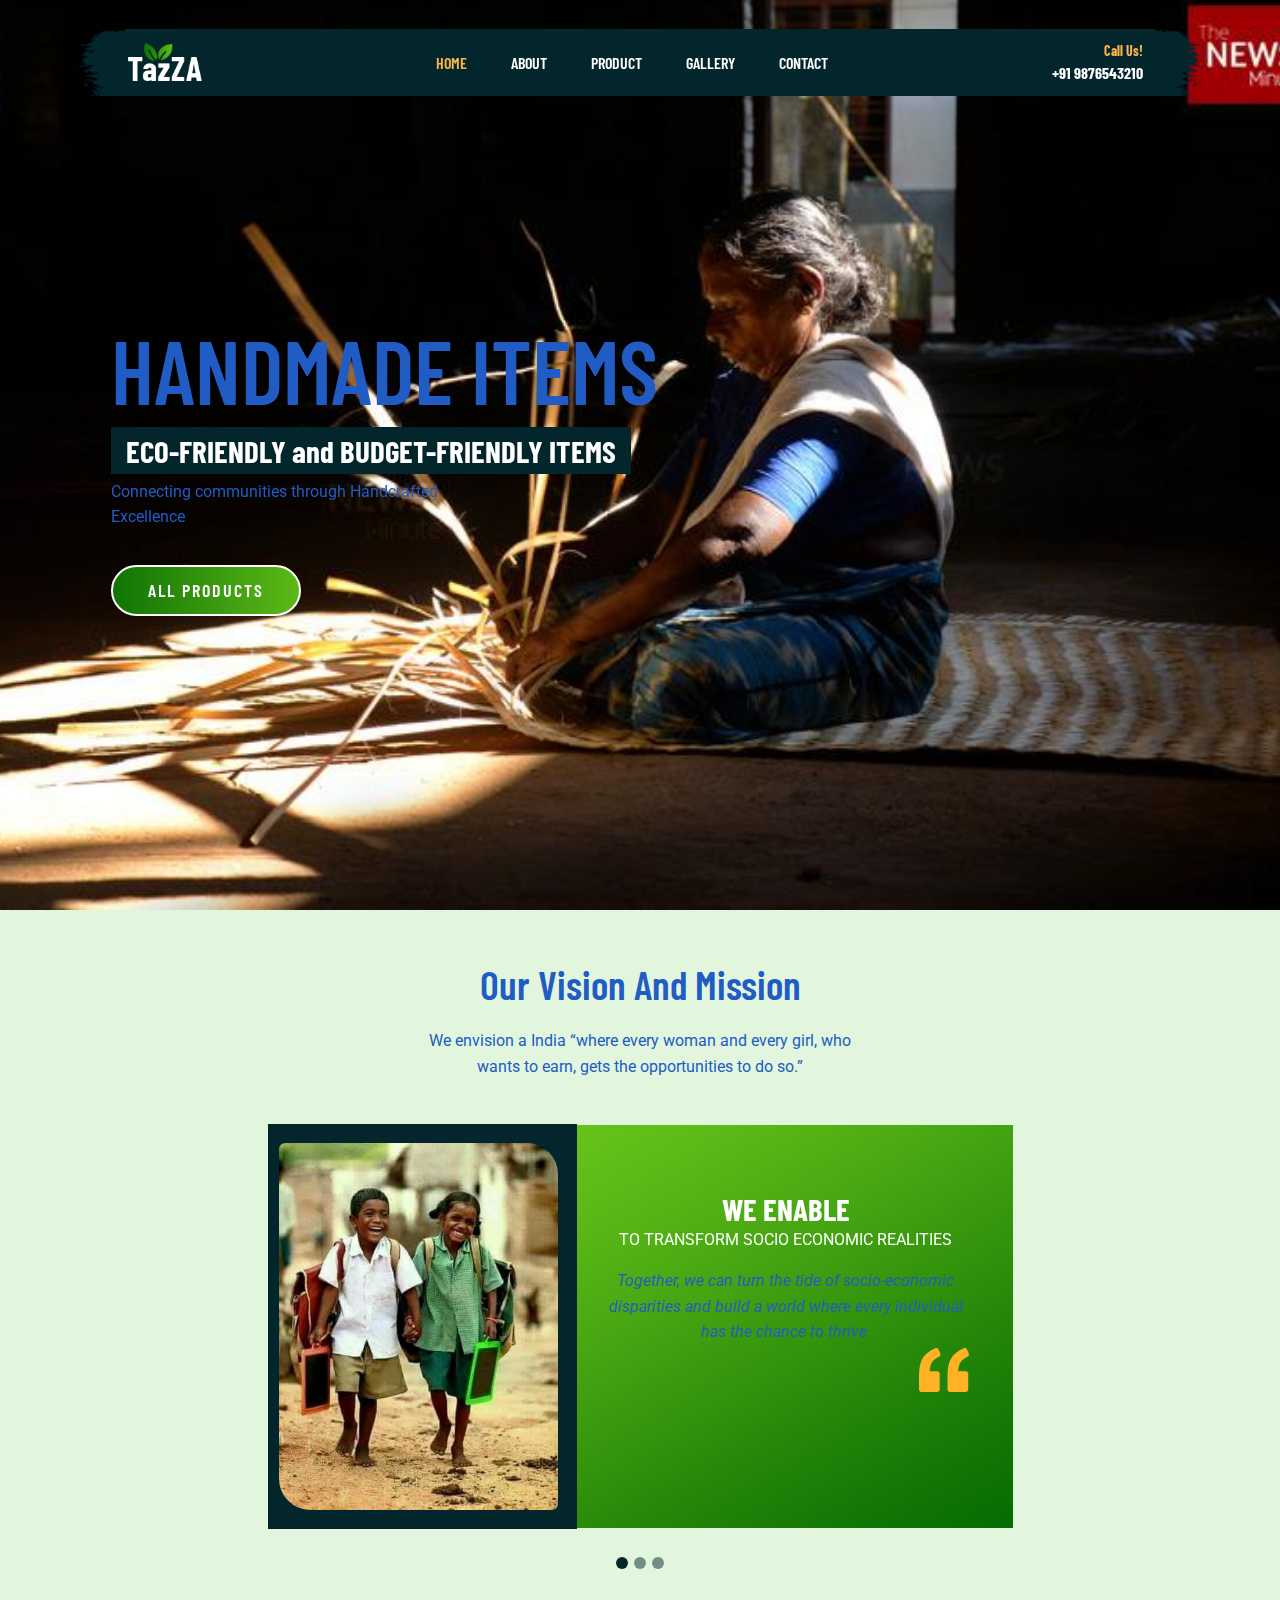
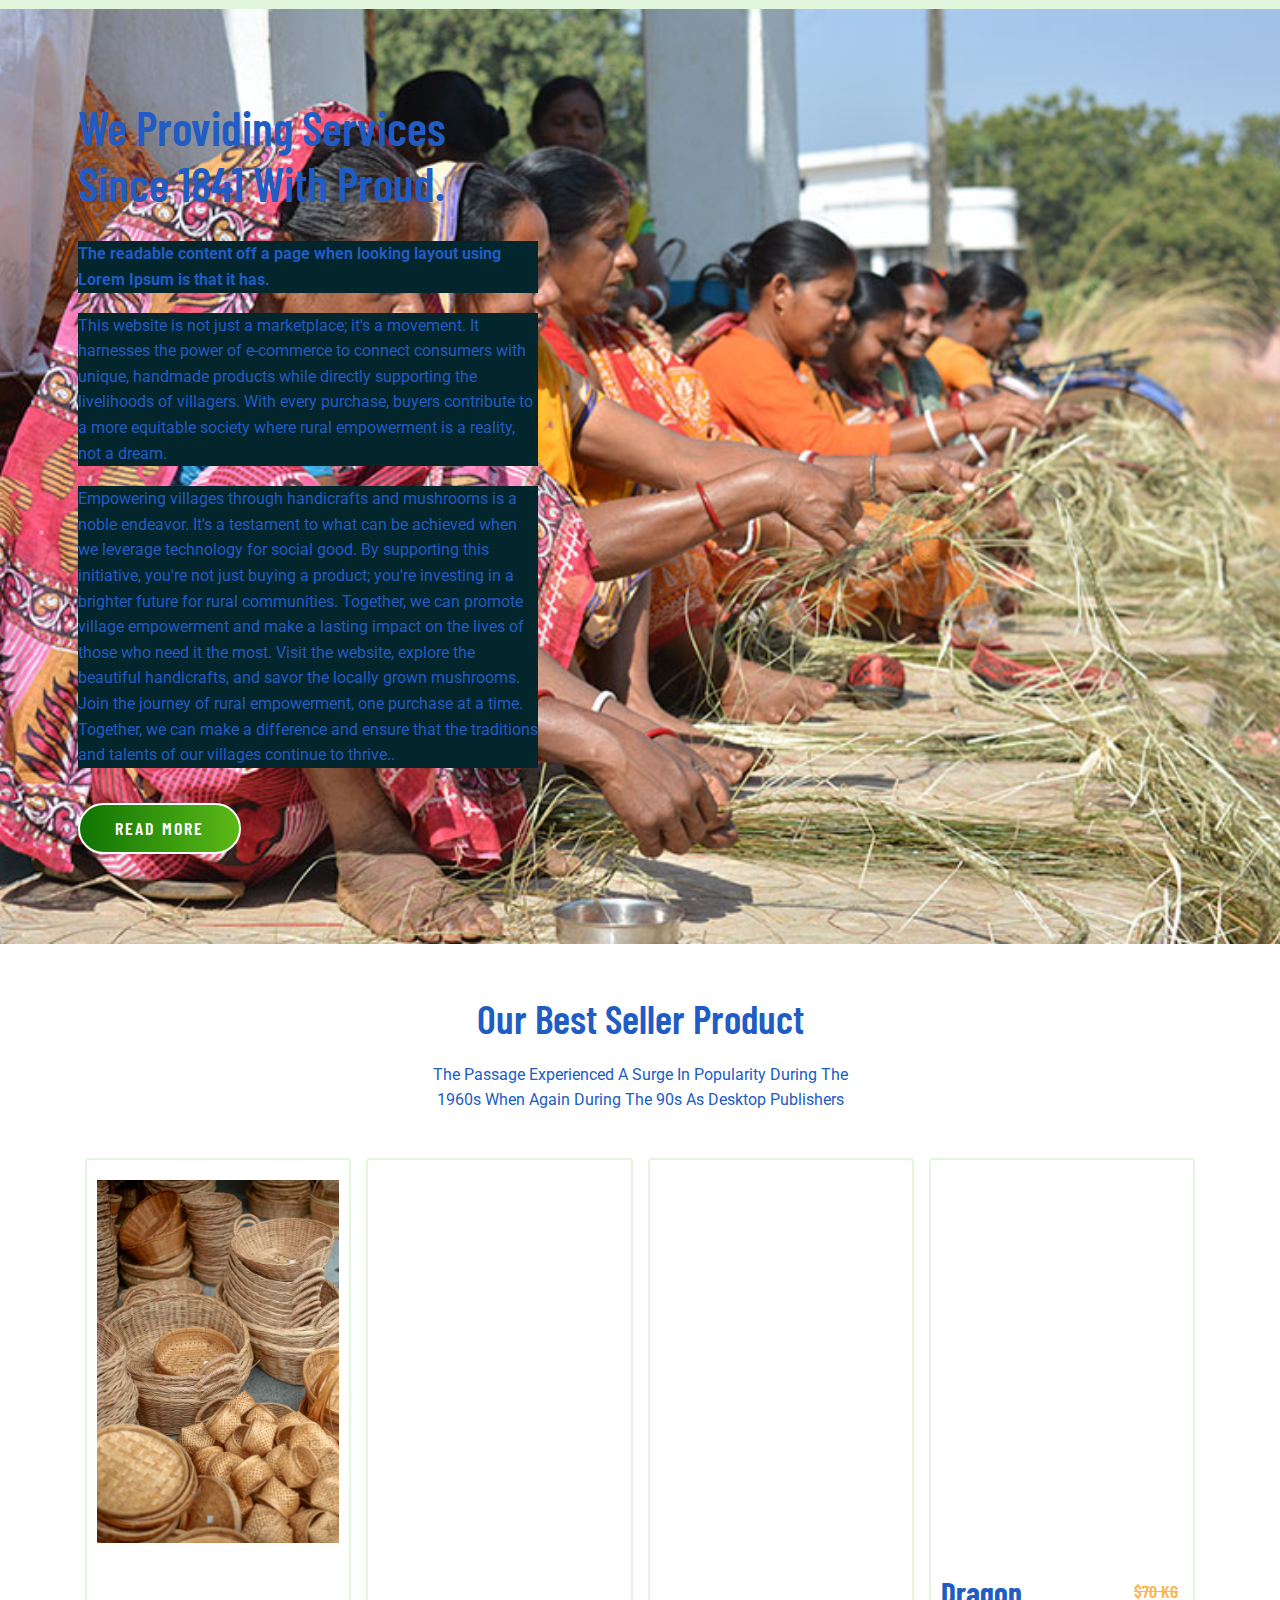
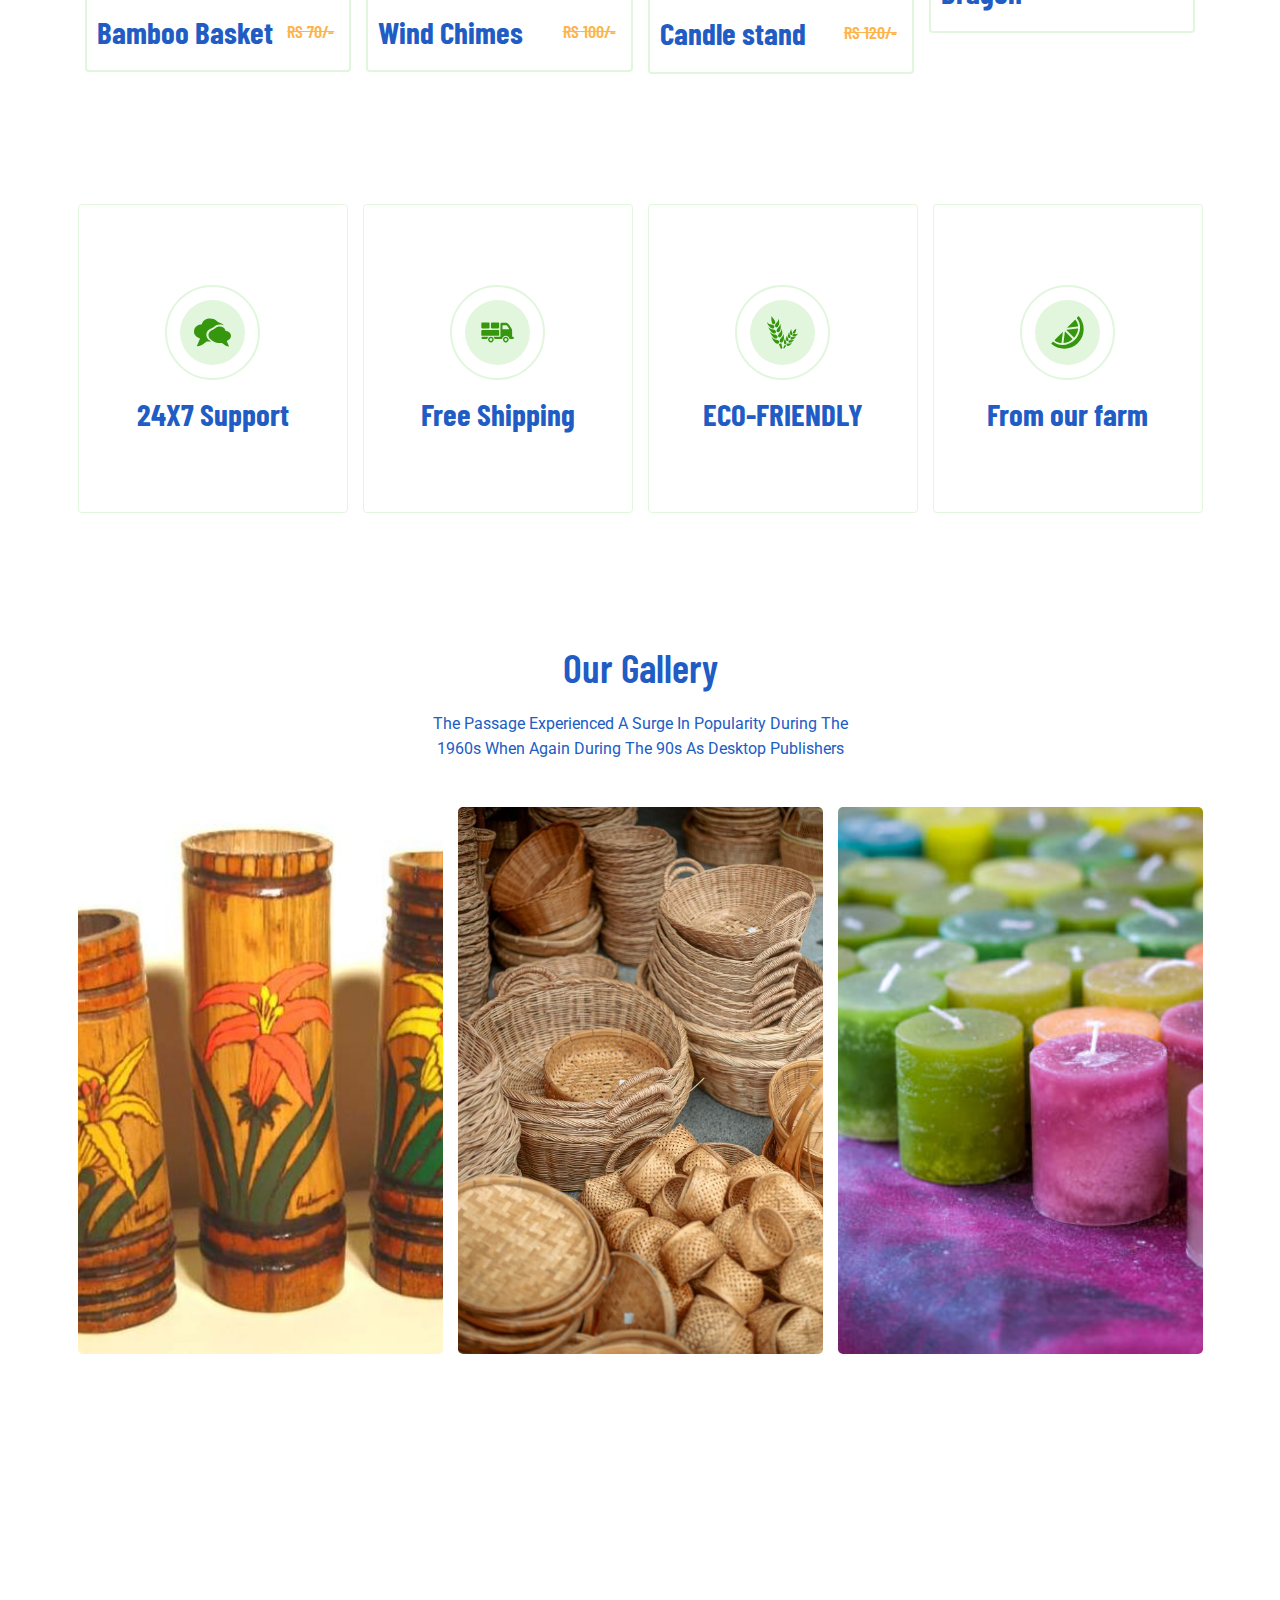
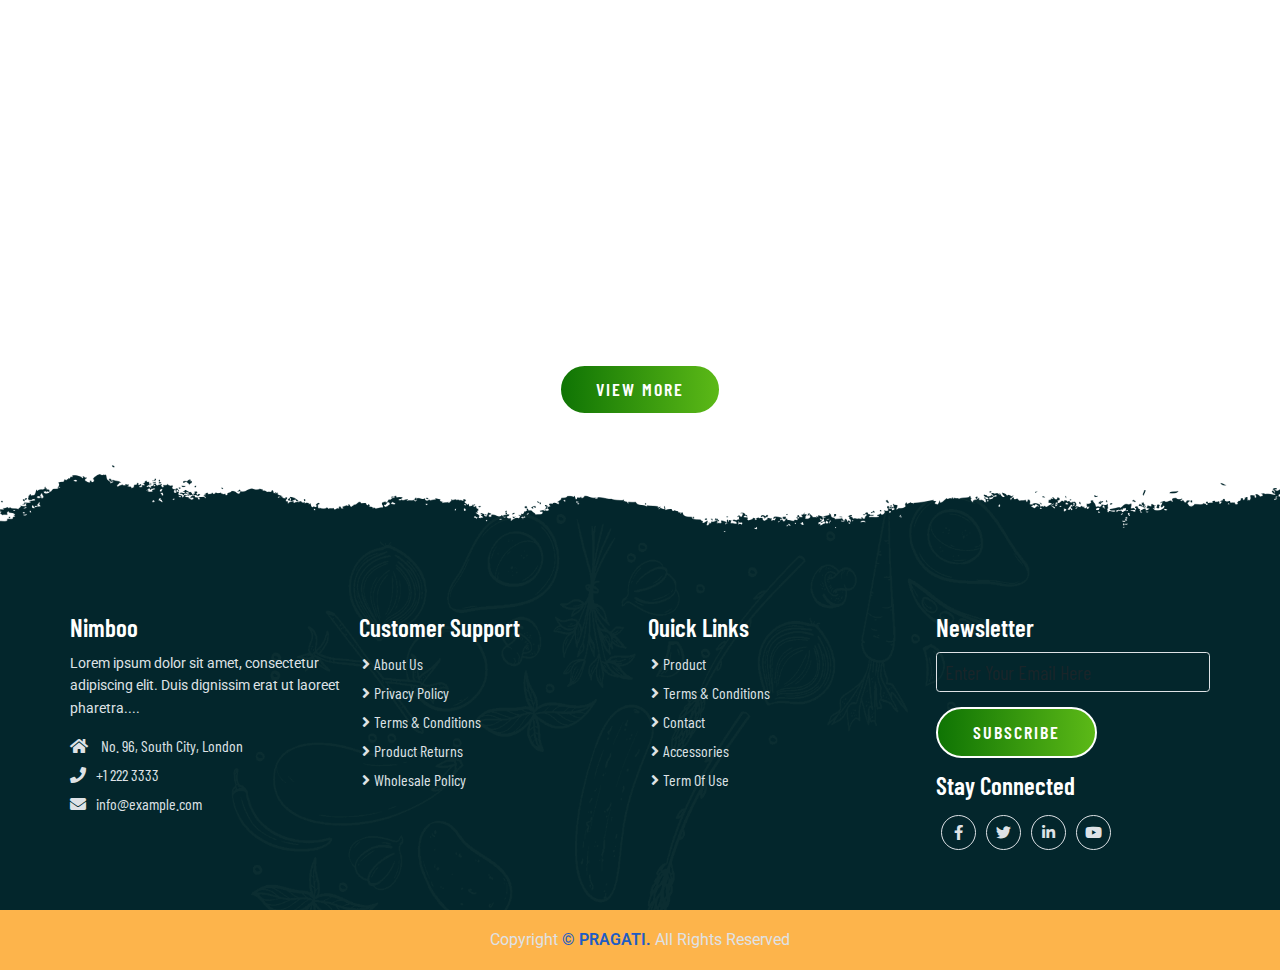
<file: html/index.html>
<!DOCTYPE html>
<html lang="en">

<head>
    <meta charset="UTF-8">
    <meta http-equiv="X-UA-Compatible" content="IE=edge">
    <meta name="viewport" content="width=device-width, initial-scale=1.0">
    <title>Website Design By CODE4EDUCATION.</title>
    <link rel="shortcut icon" href="favicon.ico" type="image/x-icon" />

    <!-- Lightbox Pupup -->
    <link rel="stylesheet" href="../lightbox2-dev/src/css/lightbox.css">

    <!-- Bootstrap 5 CDN -->
    <link href="https://cdn.jsdelivr.net/npm/bootstrap@5.1.3/dist/css/bootstrap.min.css" rel="stylesheet">

    <!-- Font Awesome 5 CDN -->
    <link rel="stylesheet" href="https://cdnjs.cloudflare.com/ajax/libs/font-awesome/5.15.4/css/all.min.css" />

    <!-- Style CSS -->
    <link rel="stylesheet" href="../css/style.css">
    <link rel="stylesheet" href="../lightbox2-dev/src/css/lightbox.css">
</head>

<body>
    <!-- Navbar Section Start -->
    <header id="full_nav">
        <div class="header">
            <div class="container">
                <nav class="navbar navbar-expand-lg">
                    <a class="navbar-brand" href="../html/index.html">
                        <img decoding="async" src="../images/logo.png" alt="">
                    </a>
                    <button class="navbar-toggler" type="button" data-bs-toggle="collapse" data-bs-target="#main-nav"
                        aria-controls="main-nav" aria-expanded="false" aria-label="Toggle navigation">
                        <!-- <span class="navbar-toggler-icon"></span> -->
                        <i class="fas fa-stream navbar-toggler-icon"></i>
                    </button>

                    <div class="collapse navbar-collapse" id="main-nav">
                        <ul class="navbar-nav mx-auto">
                            <li class="nav-item">
                                <a class="nav-link active" href="#">Home</a>
                            </li>

                            <li class="nav-item">
                                <a class="nav-link" href="../html/about.html">About</a>
                            </li>

                            <li class="nav-item">
                                <a class="nav-link" href="../html/product.html">Product</a>
                            </li>

                            <li class="nav-item">
                                <a class="nav-link" href="../html/gallery.html">Gallery</a>
                            </li>
                            <li class="nav-item">
                                <a class="nav-link" href="../html/contact.html">Contact</a>
                            </li>
                        </ul>

                        <div class="header_right">
                            <div class="text-lg-end">
                                <span>Call Us!</span>
                                <span class="phone_no">+91 9876543210</span>
                            </div>
                        </div>
                    </div>
                </nav>
            </div>
        </div>
    </header>
    <!-- Navbar Section Exit -->

    <!-- banner Section start -->
    <section class="banner_section">
        <div class="container">
            <div id="banner-carousel" class="carousel carousel-dark slide" data-bs-ride="carousel">
                <div class="carousel-inner">
                    <div class="carousel-item active">
                        <div class="carousel-caption">
                            <div class="banner-content">
                                <h1>HANDMADE ITEMS</h1>
                                <h3>ECO-FRIENDLY and BUDGET-FRIENDLY ITEMS</h3>
                                <p>Connecting communities through Handcrafted Excellence</p>
                                <a href="../html/product.html" class="btn main-btn">ALL PRoducts</a>
                            </div>
                        </div>
                    </div>
                    <div class="carousel-item">
                        <div class="carousel-caption">
                            <div class="banner-content">
                                <h1>HANDMADE ITEMS</h1>
                                <h3>ECO-FRIENDLY and BUDGET-FRIENDLY ITEMS</h3>
                                <p>Connecting communities through Handcrafted Excellence.</p>
                                <!-- <a href="../html/product.html" class="btn main-btn">ALL PRoducts</a> -->
                                <a href=".././"
                            </div>
                        </div>
                    </div>
                </div>
            </div>
        </div>
    </section>
    <!-- banner section exit -->
    <!-- testimonial Section start -->
    <section class="testimonial_section">
        <div class="container">
            <div class="row pb-5">
                <div class="col-12 text-center">
                    <h2 class="section-title">Our Vision and Mission</h2>
                    <p class="section-subtitle">We envision a India “where every woman and every girl, who wants to earn, gets the opportunities to do so.”</p>
                </div>
            </div>
            <div class="row justify-content-center">
                <div class="col-xl-8 col-md-10">
                    <div id="testimonial-slider" class="carousel slide" data-bs-ride="carousel">
                        <div class="carousel-indicators">
                            <button data-bs-target="#testimonial-slider" data-bs-slide-to="0" class="active"
                                aria-current="true" aria-label="Slide 1"></button>
                            <button data-bs-target="#testimonial-slider" data-bs-slide-to="1"
                                aria-label="Slide 2"></button>
                            <button data-bs-target="#testimonial-slider" data-bs-slide-to="2"
                                aria-label="Slide 3"></button>
                        </div>
                        <div class="carousel-inner">
                            <div class="carousel-item active">
                                <div class="d-sm-flex row">
                                    <div class="profile-box col-sm-5">
                                        <img decoding="async" src="../images/testimonial/vis1.jpg" class="img-fluid">
                                    </div>
                                    <div class="card  col-sm-7">
                                        <div class="desc-box">
                                            <div class="my-4">
                                                <h3>WE ENABLE</h3>
                                                <p class="m-0 text-white">TO TRANSFORM SOCIO ECONOMIC REALITIES</p>
                                            </div>
                                            <p class="fst-italic">Together, we can turn the tide of socio-economic disparities and build a world where every individual has the chance to thrive.</p>
                                            
                                            <img decoding="async" src="../images/testimonial/qoutes.svg" class="float-end">
                                        </div>
                                    </div>
                                </div>
                            </div>
                            <div class="carousel-item">
                                <div class="d-sm-flex row">
                                    <div class="profile-box col-sm-5">
                                        <img decoding="async" src="../images/testimonial/vis4.jpg" class="img-fluid">
                                    </div>
                                    <div class="card  col-sm-7">
                                        <div class="desc-box">
                                            <div class="my-4">
                                                <h3>WE EMPOWER</h3>
                                                <p class="m-0 text-white">TO CREATE CONFIDENCE AND INDEPENDENCE</p>
                                            </div>
                                            <p class="fst-italic">Encouraging women to pursue their dreams and passions, we foster self-confidence and independence. By supporting each other, we can break barriers and pave the way for a more equitable future.</p>
                                           
                                            <img decoding="async" src="../images/testimonial/qoutes.svg" class="float-end">
                                        </div>
                                    </div>
                                </div>
                            </div>
                            <div class="carousel-item">
                                <div class="d-sm-flex row">
                                    <div class="profile-box col-sm-5">
                                        <img decoding="async" src="../images/testimonial/vis2.jpg" class="img-fluid">
                                    </div>
                                    <div class="card  col-sm-7">
                                        <div class="desc-box">
                                            <div class="my-4">
                                                <h3>EMPOWERING COMMUNITIES</h3>
                                                <p class="m-0 text-white">BREAKING THE CHAINS OF POVERTY</p>
                                            </div>
                                            <p class="fst-italic">Through small scale entrepreneurship we can empower marginalized communities and Reshape our socio economic landscape for the better world.</p>
                                            
                                            <img decoding="async" src="../images/testimonial/qoutes.svg" class="float-end">
                                        </div>
                                    </div>
                                </div>
                            </div>
                        </div>
                    </div>

                </div>
    </section>
    <!--testimonial Section Exit -->


    

    <!--About Section start -->
    <section class="landing_about_section">
        <div class="container">
            <div class="row align-items-center">
                <div class="col-xl-5 col-lg-6 col-sm-8">
                    <div class="about-content">
                        <h2>We Providing Services Since 1841 With Proud.</h2>
                        <div class="about-details">
                            <p class="fw-bold">The readable content off a page when looking layout using Lorem Ipsum is
                                that it has.</p>
                            <p>This website is not just a marketplace; it's a movement. It harnesses the power of e-commerce to connect consumers with unique, handmade products while directly supporting the livelihoods of villagers. With every purchase, buyers contribute to a more equitable society where rural empowerment is a reality, not a dream.
                            </p>
                            <p>Empowering villages through handicrafts and mushrooms is a noble endeavor. It's a testament to what can be achieved when we leverage technology for social good. By supporting this initiative, you're not just buying a product; you're investing in a brighter future for rural communities. Together, we can promote village empowerment and make a lasting impact on the lives of those who need it the most.

                                Visit the website, explore the beautiful handicrafts, and savor the locally grown mushrooms. Join the journey of rural empowerment, one purchase at a time. Together, we can make a difference and ensure that the traditions and talents of our villages continue to thrive..</p>

                            <a href="../html/about.html" class="btn main-btn">Read More</a>
                        </div>
                    </div>
                </div>
            </div>
        </div>
    </section>
    <!--About Section Exit -->

    <!--Product Section start -->
    <section class="landing_product_section">
        <div class="container">
            <div class="row justify-content-center">
                <div class="col-12 text-center pb-5">
                    <h2 class="section-title">Our Best Seller Product</h2>
                    <p class="section-subtitle">The Passage Experienced A Surge In Popularity During The 1960s When
                        Again During The 90s As Desktop Publishers</p>
                </div>
            </div>

            <div class="row mx-0">
                <div class="col-lg-3 col-sm-6 mb-5">
                    <div class="card product-card">
                        <div class="product-img">
                            <img decoding="async" src="../images/gallery/imgg3.jpg" class="img-fluid" />
                        </div>
                        <div class="d-flex align-items-center justify-content-between">
                            <h3>Bamboo Basket</h3>
                            <span>Rs 70/-</span>
                        </div>
                        <div class="product-detail">
                            <a href="../html/product.html" class="btn main-btn">View PRoducts</a>
                        </div>
                    </div>
                </div>
                <div class="col-lg-3 col-sm-6 mb-5">
                    <div class="card product-card">
                        <div class="product-img">
                            <img decoding="async" src="../images/gallery/imgg6.jpg "class="img-fluid" />
                        </div>
                        <div class="d-flex align-items-center justify-content-between">
                            <h3>Wind Chimes</h3>
                            <span>Rs 100/-</span>
                        </div>
                        <div class="product-detail">
                            <a href="../html/product.html" class="btn main-btn">View PRoducts</a>
                        </div>
                    </div>
                </div>
                <div class="col-lg-3 col-sm-6 mb-5">
                    <div class="card product-card">
                        <div class="product-img">
                            <img decoding="async" src="../images/gallery/imgg7.jpg" class="img-fluid" />
                        </div>
                        <div class="d-flex align-items-center justify-content-between">
                            <h3>Candle stand</h3>
                            <span>Rs 120/-</span>
                        </div>
                        <div class="product-detail">
                            <a href="../html/product.html" class="btn main-btn">View PRoducts</a>
                        </div>
                    </div>
                </div>
                <div class="col-lg-3 col-sm-6 mb-5">
                    <div class="card product-card">
                        <div class="product-img">
                            <img decoding="async" src="../images/gallery/imgg5.jpg" class="img-fluid" />
                        </div>
                        <div class="d-flex align-items-center justify-content-between">
                            <h3>Dragon</h3>
                            <span>$70 KG</span>
                        </div>
                        <div class="product-detail">
                            <a href="../html/product.html" class="btn main-btn">View PRoducts</a>
                        </div>
                    </div>
                </div>
            </div>

        </div>
    </section>
    <!--Product Section Exit -->
    <!-- Features Section start -->
    <section class="feature_section">
        <div class="container">
            <div class="row">
                <div class="col-6 col-lg-3 mb-5">
                    <div class="card features-box">
                        <div class="text-center">
                            <div class="features-icon-border">
                                <div class="features-icon">
                                    <img decoding="async" src="../images/feature-icon/ui-chat.svg">
                                </div>
                            </div>
                            <div class="features-text">
                                <h3>24X7 Support</h3>
                            </div>
                        </div>
                    </div>
                </div>
                <div class="col-6 col-lg-3 mb-5">
                    <div class="card features-box">
                        <div class="text-center">
                            <div class="features-icon-border">
                                <div class="features-icon">
                                    <img decoding="async" src="../images/feature-icon/truck-loaded.svg">
                                </div>
                            </div>
                            <div class="features-text">
                                <h3>Free Shipping</h3>
                            </div>
                        </div>
                    </div>
                </div>
                <div class="col-6 col-lg-3 mb-5">
                    <div class="card features-box">
                        <div class="text-center">
                            <div class="features-icon-border">
                                <div class="features-icon">
                                    <img decoding="async" src="../images/feature-icon/wheat.svg">
                                </div>
                            </div>
                            <div class="features-text">
                                <h3>ECO-FRIENDLY</h3>
                            </div>
                        </div>
                    </div>
                </div>
                <div class="col-6 col-lg-3 mb-5">
                    <div class="card features-box">
                        <div class="text-center">
                            <div class="features-icon-border">
                                <div class="features-icon">
                                    <img decoding="async" src="../images/feature-icon/lemon.svg">
                                </div>
                            </div>
                            <div class="features-text">
                                <h3>From our farm</h3>
                            </div>
                        </div>
                    </div>
                </div>
            </div>
        </div>
    </section>
    <!-- Features Section Exit -->

    
    <!-- Gallery Section Start-->
    <section class="gallery_section">
        <div class="container">
            <div class="row">
                <div class="col-12 text-center pb-5">
                    <h2 class="section-title">Our Gallery</h2>
                    <p class="section-subtitle">The Passage Experienced A Surge In Popularity During The 1960s When
                        Again During The 90s As Desktop Publishers</p>
                </div>
                <div class="col-sm-6 col-lg-4 mb-4">
                    <a href="../images/gallery/imgg1.jpg" data-lightbox="image" data-title="Lemon">
                        <img decoding="async" src="../images/gallery/imgg1.jpg" class="img-fluid rounded-3">
                    </a>
                </div>
                <div class="col-sm-6 col-lg-4 mb-4">
                    <a href="../images/gallery/imgg3.jpg" data-lightbox="image" data-title="Lemon">
                        <img decoding="async" src="../images/gallery/imgg3.jpg" class="img-fluid rounded-3">
                    </a>
                </div>
                <div class="col-sm-6 col-lg-4 mb-4">
                    <a href="../images/gallery/imgg9.jpg" data-lightbox="image" data-title="Lemon">
                        <img decoding="async" src="../images/gallery/imgg9.jpg" class="img-fluid rounded-3">
                    </a>
                </div>
                <div class="col-sm-6 col-lg-4 mb-4">
                    <a href="../images/gallery/imgg7.jpg" data-lightbox="image" data-title="Lemon">
                        <img decoding="async" src="../images/gallery/imgg7.jpg" class="img-fluid rounded-3">
                    </a>
                </div>
                <div class="col-sm-6 col-lg-4 mb-4">
                    <a href="../images/gallery/imgg8.jpg" data-lightbox="image" data-title="Lemon">
                        <img decoding="async" src="../images/gallery/imgg8.jpg" class="img-fluid rounded-3">
                    </a>
                </div>
                <div class="col-sm-6 col-lg-4 mb-4">
                    <a href="../images/gallery/imgg4.jpg" data-lightbox="image" data-title="Lemon">
                        <img decoding="async" src="../images/gallery/imgg4.jpg" class="img-fluid rounded-3">
                    </a>
                </div>

                <div class="col-sm-12 text-center mt-4">
                    <a href="../html/gallery.html" class="btn main-btn">View More</a>
                </div>
            </div>
        </div>
    </section>
    <!-- Gallery Section Exit -->

    <!-- Footer section Start-->
    <section class="footer_wrapper mt-3 mt-md-0">
        <div class="container px-5 px-lg-0">
            <div class="row">
                <div class="col-lg-3 col-sm-6 mb-5 mb-lg-0">
                    <h5>Nimboo</h5>
                    <p class="mb-4 ps-0 company_details">Lorem ipsum dolor sit amet, consectetur adipiscing elit. Duis
                        dignissim erat ut laoreet
                        pharetra....</p>
                    <div class="contact-info">
                        <ul class="list-unstyled">
                            <li><a href="#"><i class="fa fa-home me-3"></i> No. 96, South City, London</a></li>
                            <li><a href="#"><i class="fa fa-phone me-3"></i>+1 222 3333</a></li>
                            <li><a href="#"><i class="fa fa-envelope me-3"></i>info@example.com</a></li>
                        </ul>
                    </div>
                </div>
                <div class="col-lg-3 col-sm-6 mb-5 mb-lg-0">
                    <h5>Customer Support</h5>
                    <ul class="link-widget p-0">
                        <li><a href="#">About Us</a></li>
                        <li><a href="#">Privacy Policy</a></li>
                        <li><a href="#">Terms & Conditions</a></li>
                        <li><a href="#">Product Returns</a></li>
                        <li><a href="#">Wholesale Policy</a></li>
                    </ul>
                </div>
                <div class="col-lg-3 col-sm-6 mb-5 mb-lg-0">
                    <h5>Quick Links</h5>
                    <ul class="link-widget p-0">
                        <li><a href="#">Product</a></li>
                        <li><a href="#">Terms & Conditions</a></li>
                        <li><a href="#">Contact</a></li>
                        <li><a href="#">Accessories</a></li>
                        <li><a href="#">Term Of Use</a></li>
                    </ul>
                </div>
                <div class="col-lg-3 col-sm-6 mb-5 mb-lg-0">
                    <h5>Newsletter</h5>
                    <div class="form-group mb-4">
                        <input type="email" class="form-control bg-transparent" placeholder="Enter Your Email Here">
                        <button type="submit" class="btn main-btn">Subscribe</button>
                    </div>
                    <h5>Stay Connected</h5>
                    <ul class="social-network d-flex align-items-center p-0">
                        <li><a href="#"><i class="fab fa-facebook-f"></i></a></li>
                        <li><a href="#"><i class="fab fa-twitter"></i></a></li>
                        <li><a href="#"><i class="fab fa-linkedin-in"></i></a></li>
                        <li><a href="#"><i class="fab fa-youtube"></i></a></li>
                    </ul>
                </div>
            </div>
        </div>
        <div class="container-fluid copyright-section">
            <p>Copyright <a href="#">© PRAGATI.</a> All Rights Reserved</p>
        </div>
    </section>
    <!-- Footer Section Exit  -->

    <!-- jQuery CDN -->
    <script src="https://code.jquery.com/jquery-3.6.0.min.js"></script>

    <!-- Lightbox Pupup -->
    <script src="../lightbox2-dev/src/js/lightbox.js"></script>

    <!-- Bootstrap 5 CDN -->
    <script src="https://cdn.jsdelivr.net/npm/@popperjs/core@2.10.2/dist/umd/popper.min.js"></script>
    <script src="https://cdn.jsdelivr.net/npm/bootstrap@5.1.3/dist/js/bootstrap.min.js"></script>

    <!-- Custom JS -->
    <script src="../main.js"></script>
</body>

</html>
</file>
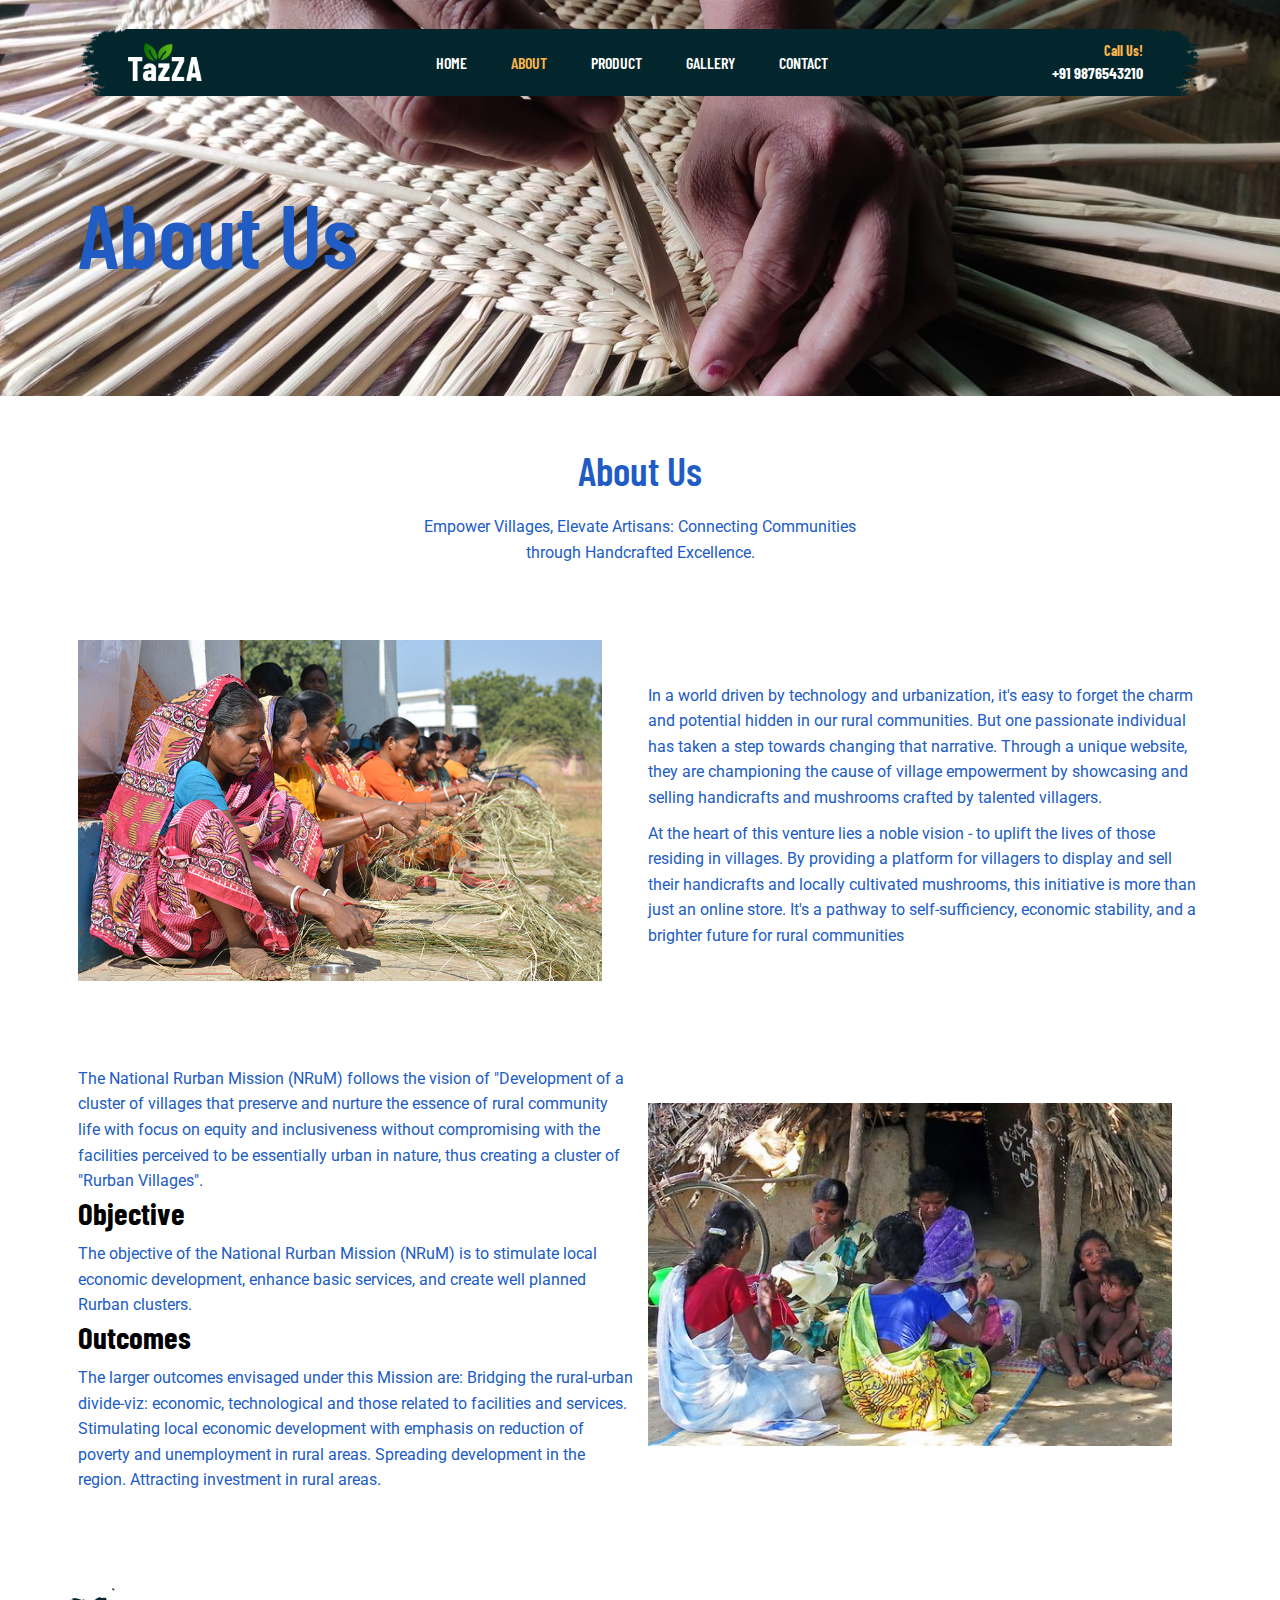
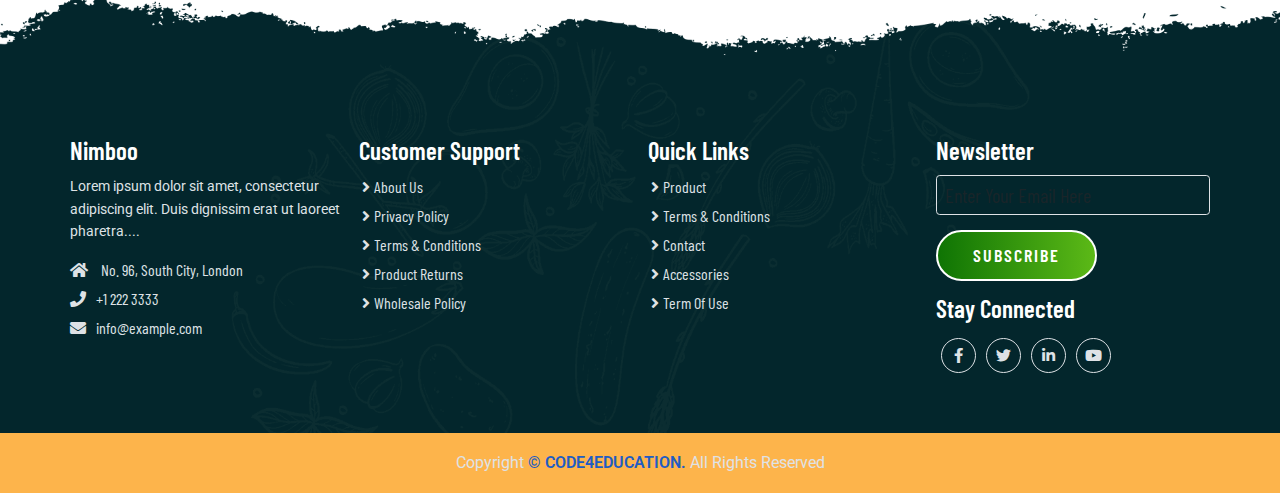
<file: html/about.html>
<!--About Us Page-->
<!DOCTYPE html>
<html lang="en">

<head>
    <meta charset="UTF-8">
    <meta http-equiv="X-UA-Compatible" content="IE=edge">
    <meta name="viewport" content="width=device-width, initial-scale=1.0">
    <title>About Us</title>
    <link rel="shortcut icon" href="favicon.ico" type="image/x-icon" />

    <!-- Bootstrap 5 CDN -->
    <link href="https://cdn.jsdelivr.net/npm/bootstrap@5.1.3/dist/css/bootstrap.min.css" rel="stylesheet">

    <!-- Font Awesome 5 CDN -->
    <link rel="stylesheet" href="https://cdnjs.cloudflare.com/ajax/libs/font-awesome/5.15.4/css/all.min.css" />

    <!-- Style CSS -->
    <link rel="stylesheet" href="../css/style.css">
    <link rel="stylesheet" href="../lightbox2-dev/src/css/lightbox.css">
</head>

<body class="about">
    <!-- Navbar Section -->
    <header id="full_nav">
        <div class="header">
            <div class="container">
                <nav class="navbar navbar-expand-lg">
                    <a class="navbar-brand" href="../html/index.html">
                        <img decoding="async" src="../images/logo.png" alt="">
                    </a>
                    <button class="navbar-toggler" type="button" data-bs-toggle="collapse" data-bs-target="#main-nav"
                        aria-controls="main-nav" aria-expanded="false" aria-label="Toggle navigation">
                        <!-- <span class="navbar-toggler-icon"></span> -->
                        <i class="fas fa-stream navbar-toggler-icon"></i>
                    </button>

                    <div class="collapse navbar-collapse" id="main-nav">
                        <ul class="navbar-nav mx-auto">
                            <li class="nav-item active">
                                <a class="nav-link" href="../html/index.html">Home</a>
                            </li>

                            <li class="nav-item">
                                <a class="nav-link active" href="#">About</a>
                            </li>

                            <li class="nav-item">
                                <a class="nav-link" href="../html/product.html">Product</a>
                            </li>

                            <li class="nav-item">
                                <a class="nav-link" href="../html/gallery.html">Gallery</a>
                            </li>
                            <li class="nav-item">
                                <a class="nav-link" href="../html/contact.html">Contact</a>
                            </li>
                        </ul>

                        <div class="header_right">
                            <div class="text-lg-end">
                                <span>Call Us!</span>
                                <span class="phone_no">+91 9876543210</span>
                            </div>
                        </div>
                    </div>
                </nav>
            </div>
        </div>
    </header>
    <!-- Navbar Section end -->

    <!-- banner Section start -->
    <section class="banner_section">
        <div class="container">
            <div class="banner-content">
                <h1>About Us</h1>
            </div>
        </div>
    </section>
    <!-- banner section exit -->

    <!--About Section start -->
    <section class="about_section">
        <div class="container">
            <div class="row justify-content-center">
                <div class="col-12 text-center pb-5">
                    <h2 class="section-title">About Us</h2>
                    <p class="section-subtitle">Empower Villages, Elevate Artisans: Connecting Communities through Handcrafted Excellence.</p>
                </div>
            </div>
            <div class="row align-items-center py-5">
                <div class="col-lg-6 col-12 mb-4">
                    <div class="me-lg-5">
                        <img decoding="async" src="../images/about/about1.jpg" alt="about" class="img-fluid">
                    </div>
                </div>
                <div class="col-lg-6 col-12 mb-4">
                    <div class="about-content">
                        <div class="about-details">
                            <p>In a world driven by technology and urbanization, it's easy to forget the charm and potential hidden in our rural communities. But one passionate individual has taken a step towards changing that narrative. Through a unique website, they are championing the cause of village empowerment by showcasing and selling handicrafts and mushrooms crafted by talented villagers.
                            </p>
                            <p>
                                At the heart of this venture lies a noble vision - to uplift the lives of those residing in villages. By providing a platform for villagers to display and sell their handicrafts and locally cultivated mushrooms, this initiative is more than just an online store. It's a pathway to self-sufficiency, economic stability, and a brighter future for rural communities</p>

                        </div>
                    </div>
                </div>
            </div>
            <div class="row align-items-center py-5">
                <div class="col-lg-6 col-12 order-2 order-lg-1 mb-4 ">
                    <div class="about-content">
                        <div class="about-details">
                         <p>  The National Rurban Mission (NRuM) follows the vision of "Development of a cluster of villages that preserve and nurture the essence of rural community life with focus on equity and inclusiveness without compromising with the facilities perceived to be essentially urban in nature, thus creating a cluster of "Rurban Villages".
</p>
<h3 style="color: black;">Objective</h3>
<p>The objective of the National Rurban Mission (NRuM) is to stimulate local economic development, enhance basic services, and create well planned Rurban clusters.
</p>
<h3 style="color: black;">Outcomes</h3>
<p>
The larger outcomes envisaged under this Mission are:

Bridging the rural-urban divide-viz: economic, technological and those related to facilities and services.
Stimulating local economic development with emphasis on reduction of poverty and unemployment in rural areas.
Spreading development in the region.
Attracting investment in rural areas.
</p>

                        </div>
                    </div>
                </div>
                <div class="col-lg-6 col-12 order-1 order-lg-2 mb-4">
                    <div class="me-lg-5">
                        <img decoding="async" src="../images/about/about2.jpg" alt="about" class="img-fluid">
                    </div>
                </div>
            </div>
        </div>
    </section>
    <!--About Section Exit -->

    <!-- Footer section -->
    <section class="footer_wrapper mt-3 mt-md-0">
        <div class="container px-5 px-lg-0">
            <div class="row">
                <div class="col-lg-3 col-sm-6 mb-5 mb-lg-0">
                    <h5>Nimboo</h5>
                    <p class="mb-4 ps-0 company_details">Lorem ipsum dolor sit amet, consectetur adipiscing elit. Duis
                        dignissim erat ut laoreet
                        pharetra....</p>
                    <div class="contact-info">
                        <ul class="list-unstyled">
                            <li><a href="#"><i class="fa fa-home me-3"></i> No. 96, South City, London</a></li>
                            <li><a href="#"><i class="fa fa-phone me-3"></i>+1 222 3333</a></li>
                            <li><a href="#"><i class="fa fa-envelope me-3"></i>info@example.com</a></li>
                        </ul>
                    </div>
                </div>
                <div class="col-lg-3 col-sm-6 mb-5 mb-lg-0">
                    <h5>Customer Support</h5>
                    <ul class="link-widget p-0">
                        <li><a href="#">About Us</a></li>
                        <li><a href="#">Privacy Policy</a></li>
                        <li><a href="#">Terms & Conditions</a></li>
                        <li><a href="#">Product Returns</a></li>
                        <li><a href="#">Wholesale Policy</a></li>
                    </ul>
                </div>
                <div class="col-lg-3 col-sm-6 mb-5 mb-lg-0">
                    <h5>Quick Links</h5>
                    <ul class="link-widget p-0">
                        <li><a href="#">Product</a></li>
                        <li><a href="#">Terms & Conditions</a></li>
                        <li><a href="#">Contact</a></li>
                        <li><a href="#">Accessories</a></li>
                        <li><a href="#">Term Of Use</a></li>
                    </ul>
                </div>
                <div class="col-lg-3 col-sm-6 mb-5 mb-lg-0">
                    <h5>Newsletter</h5>
                    <div class="form-group mb-4">
                        <input type="email" class="form-control bg-transparent" placeholder="Enter Your Email Here">
                        <button type="submit" class="btn main-btn">Subscribe</button>
                    </div>
                    <h5>Stay Connected</h5>
                    <ul class="social-network d-flex align-items-center p-0">
                        <li><a href="#"><i class="fab fa-facebook-f"></i></a></li>
                        <li><a href="#"><i class="fab fa-twitter"></i></a></li>
                        <li><a href="#"><i class="fab fa-linkedin-in"></i></a></li>
                        <li><a href="#"><i class="fab fa-youtube"></i></a></li>
                    </ul>
                </div>
            </div>
        </div>
        <div class="container-fluid copyright-section">
            <p>Copyright <a href="#">© CODE4EDUCATION.</a> All Rights Reserved</p>
        </div>
    </section>
    <!-- Footer Section Exit  -->

    <!-- Bootstrap 5 CDN -->
    <script src="https://cdn.jsdelivr.net/npm/@popperjs/core@2.10.2/dist/umd/popper.min.js"></script>
    <script src="https://cdn.jsdelivr.net/npm/bootstrap@5.1.3/dist/js/bootstrap.min.js"></script>

    <!-- Custom JS -->
    <script src="../main.js"></script>
</body>

</html>
</file>
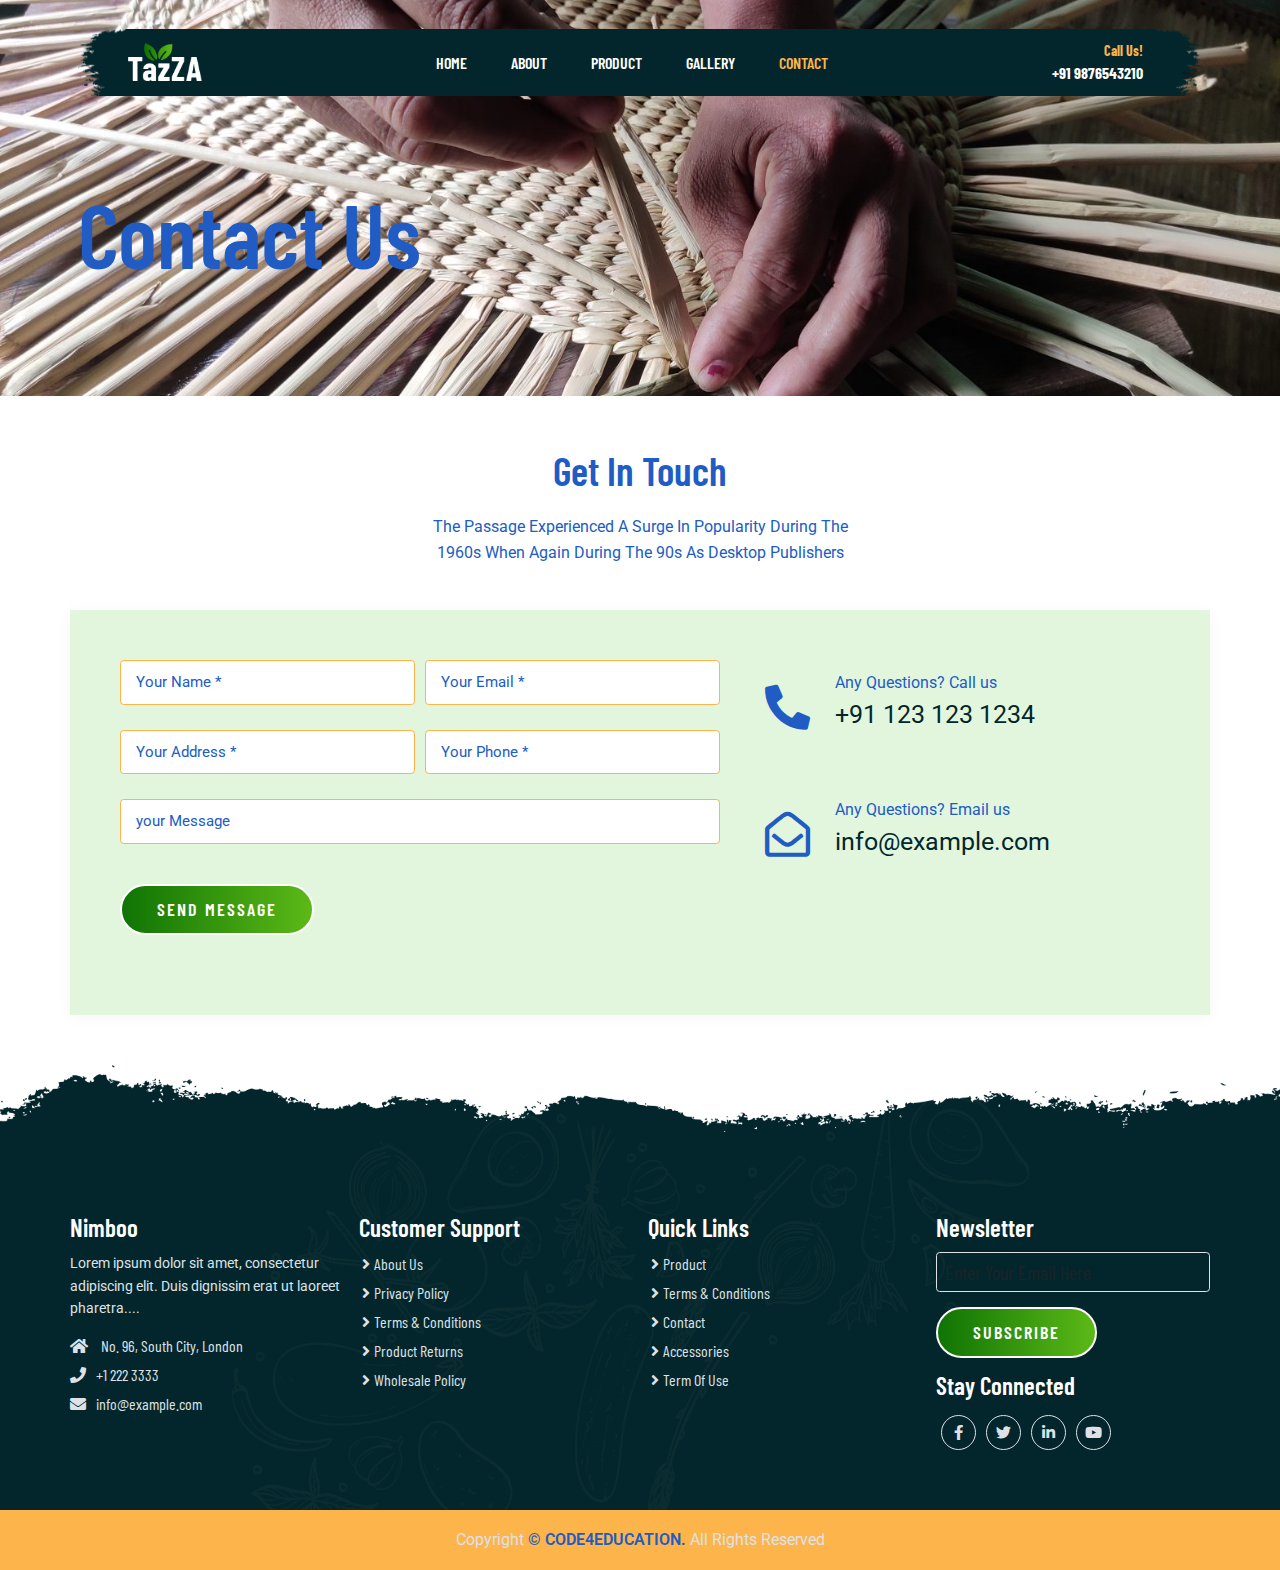
<file: html/contact.html>
<!--Contact Page Design-->
<!DOCTYPE html>
<html lang="en">

<head>
    <meta charset="UTF-8">
    <meta http-equiv="X-UA-Compatible" content="IE=edge">
    <meta name="viewport" content="width=device-width, initial-scale=1.0">
    <title>Contact Us</title>
    <link rel="shortcut icon" href="favicon.ico" type="image/x-icon" />

    <!-- Bootstrap 5 CDN -->
    <link href="https://cdn.jsdelivr.net/npm/bootstrap@5.1.3/dist/css/bootstrap.min.css" rel="stylesheet">

    <!-- Font Awesome 5 CDN -->
    <link rel="stylesheet" href="https://cdnjs.cloudflare.com/ajax/libs/font-awesome/5.15.4/css/all.min.css" />

    <!-- Style CSS -->
    <link rel="stylesheet" href="../css/style.css">
    <link rel="stylesheet" href="../lightbox2-dev/src/css/lightbox.css">
</head>

<body class="contact">
    <!-- Navbar Section Start -->
    <header id="full_nav">
        <div class="header">
            <div class="container">
                <nav class="navbar navbar-expand-lg">
                    <a class="navbar-brand" href="../html/index.html">
                        <img decoding="async" src="../images/logo.png" alt="">
                    </a>
                    <button class="navbar-toggler" type="button" data-bs-toggle="collapse" data-bs-target="#main-nav"
                        aria-controls="main-nav" aria-expanded="false" aria-label="Toggle navigation">
                        <!-- <span class="navbar-toggler-icon"></span> -->
                        <i class="fas fa-stream navbar-toggler-icon"></i>
                    </button>

                    <div class="collapse navbar-collapse" id="main-nav">
                        <ul class="navbar-nav mx-auto">
                            <li class="nav-item">
                                <a class="nav-link" href="../html/index.html">Home</a>
                            </li>

                            <li class="nav-item">
                                <a class="nav-link" href="../html/about.html">About</a>
                            </li>

                            <li class="nav-item">
                                <a class="nav-link" href="../html/index.html">Product</a>
                            </li>

                            <li class="nav-item">
                                <a class="nav-link" href="../html/gallery.html">Gallery</a>
                            </li>
                            <li class="nav-item">
                                <a class="nav-link active" href="#">Contact</a>
                            </li>
                        </ul>

                        <div class="header_right">
                            <div class="text-lg-end">
                                <span>Call Us!</span>
                                <span class="phone_no">+91 9876543210</span>
                            </div>
                        </div>
                    </div>
                </nav>
            </div>
        </div>
    </header>
    <!-- Navbar Section Exit -->

    <!-- banner Section start -->
    <section class="banner_section">
        <div class="container">
            <div class="banner-content">
                <h1>Contact Us</h1>
            </div>
        </div>
    </section>
    <!-- banner section exit -->

    <!--Contact Section Start-->
    <section class="contact_section">
        <div class="container">
            <div class="row justify-content-center">
                <div class="col-12 text-center pb-5">
                    <h2 class="section-title">Get In Touch</h2>
                    <p class="section-subtitle">The Passage Experienced A Surge In Popularity During The 1960s When
                        Again During The 90s As Desktop Publishers</p>
                </div>
                <div class="col-12 contact-form">
                    <div class="row">
                        <div class="col-lg-7 mb-5">
                            <form class="row g-3">
                                <div class="col-md-6 mb-4">
                                    <input type="text" class="form-control" placeholder="Your Name *" required="">
                                </div>
                                <div class="col-md-6 mb-4">
                                    <input type="email" class="form-control" placeholder="Your Email *" required="">
                                </div>
                                <div class="col-md-6 mb-4">
                                    <input type="text" class="form-control" placeholder="Your Address *" required="">
                                </div>
                                <div class="col-md-6 mb-4">
                                    <input type="number" class="form-control" placeholder="Your Phone *" required="">
                                </div>
                                <div class="col-12 mb-4">
                                    <input class="form-control" placeholder="your Message">
                                </div>
                                <div class="col-12">
                                    <button type="submit" class="btn main-btn">Send Message</button>
                                </div>
                            </form>
                        </div>
                        <div class="col-lg-5 mb-5">
                            <div class="content-box ms-sm-5">
                                <ul class="info-box clearfix">
                                    <li>
                                        <i class="fas fa-phone-alt"></i>
                                        <p>Any Questions? Call us</p>
                                        <div>
                                            <a href="#">+91 123 123 1234</a>
                                        </div>
                                    </li>
                                    <li>
                                        <i class="far fa-envelope-open"></i>
                                        <p>Any Questions? Email us</p>
                                        <div>
                                            <a href="#">info@example.com</a>
                                        </div>
                                    </li>
                                </ul>
                            </div>
                        </div>
                    </div>
                </div>
            </div>
        </div>
    </section>
    <!--Contact Section Exit -->

    <!-- Footer section Start-->
    <section class="footer_wrapper mt-3 mt-md-0">
        <div class="container px-5 px-lg-0">
            <div class="row">
                <div class="col-lg-3 col-sm-6 mb-5 mb-lg-0">
                    <h5>Nimboo</h5>
                    <p class="mb-4 ps-0 company_details">Lorem ipsum dolor sit amet, consectetur adipiscing elit. Duis
                        dignissim erat ut laoreet
                        pharetra....</p>
                    <div class="contact-info">
                        <ul class="list-unstyled">
                            <li><a href="#"><i class="fa fa-home me-3"></i> No. 96, South City, London</a></li>
                            <li><a href="#"><i class="fa fa-phone me-3"></i>+1 222 3333</a></li>
                            <li><a href="#"><i class="fa fa-envelope me-3"></i>info@example.com</a></li>
                        </ul>
                    </div>
                </div>
                <div class="col-lg-3 col-sm-6 mb-5 mb-lg-0">
                    <h5>Customer Support</h5>
                    <ul class="link-widget p-0">
                        <li><a href="#">About Us</a></li>
                        <li><a href="#">Privacy Policy</a></li>
                        <li><a href="#">Terms & Conditions</a></li>
                        <li><a href="#">Product Returns</a></li>
                        <li><a href="#">Wholesale Policy</a></li>
                    </ul>
                </div>
                <div class="col-lg-3 col-sm-6 mb-5 mb-lg-0">
                    <h5>Quick Links</h5>
                    <ul class="link-widget p-0">
                        <li><a href="#">Product</a></li>
                        <li><a href="#">Terms & Conditions</a></li>
                        <li><a href="#">Contact</a></li>
                        <li><a href="#">Accessories</a></li>
                        <li><a href="#">Term Of Use</a></li>
                    </ul>
                </div>
                <div class="col-lg-3 col-sm-6 mb-5 mb-lg-0">
                    <h5>Newsletter</h5>
                    <div class="form-group mb-4">
                        <input type="email" class="form-control bg-transparent" placeholder="Enter Your Email Here">
                        <button type="submit" class="btn main-btn">Subscribe</button>
                    </div>
                    <h5>Stay Connected</h5>
                    <ul class="social-network d-flex align-items-center p-0">
                        <li><a href="#"><i class="fab fa-facebook-f"></i></a></li>
                        <li><a href="#"><i class="fab fa-twitter"></i></a></li>
                        <li><a href="#"><i class="fab fa-linkedin-in"></i></a></li>
                        <li><a href="#"><i class="fab fa-youtube"></i></a></li>
                    </ul>
                </div>
            </div>
        </div>
        <div class="container-fluid copyright-section">
            <p>Copyright <a href="#">© CODE4EDUCATION.</a> All Rights Reserved</p>
        </div>
    </section>
    <!-- Footer Section Exit  -->

    <!-- Bootstrap 5 CDN -->
    <script src="https://cdn.jsdelivr.net/npm/@popperjs/core@2.10.2/dist/umd/popper.min.js"></script>
    <script src="https://cdn.jsdelivr.net/npm/bootstrap@5.1.3/dist/js/bootstrap.min.js"></script>

    <!-- Custom JS -->
    <script src="../main.js"></script>
</body>

</html>
</file>
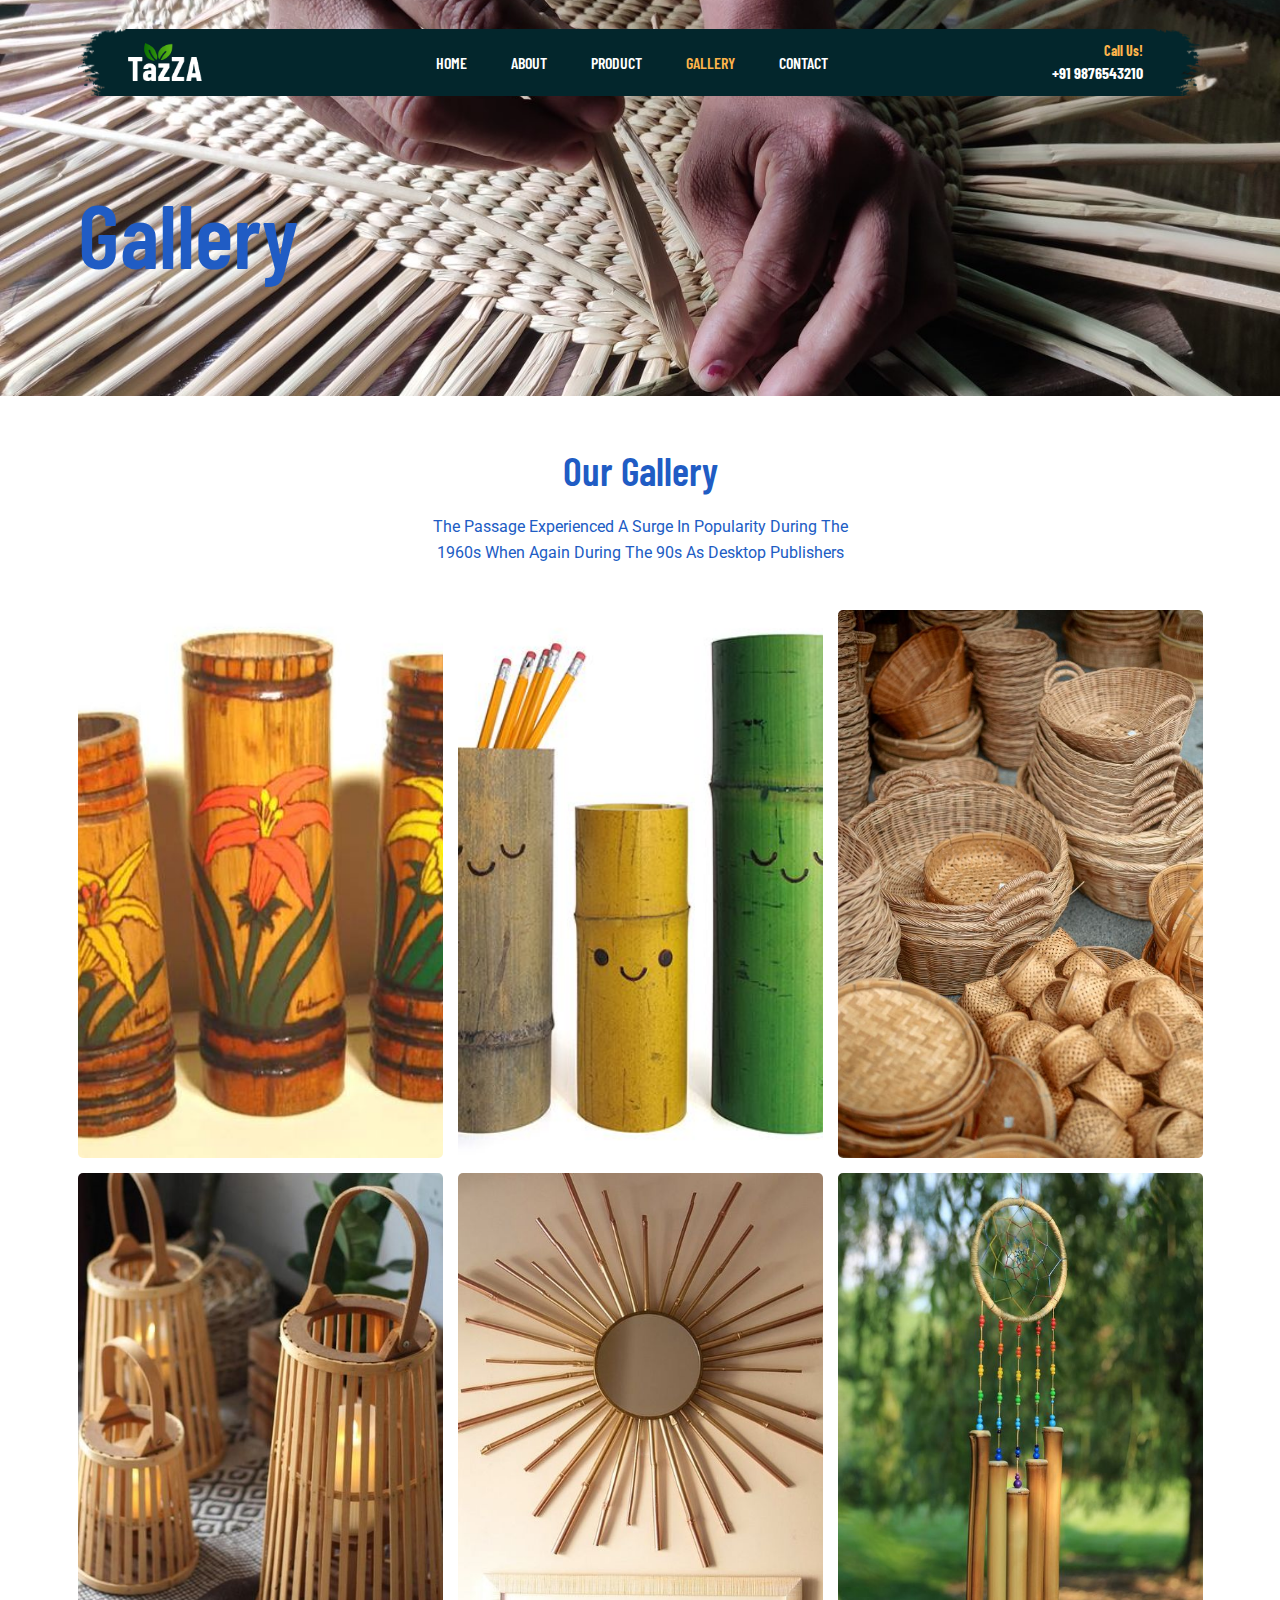
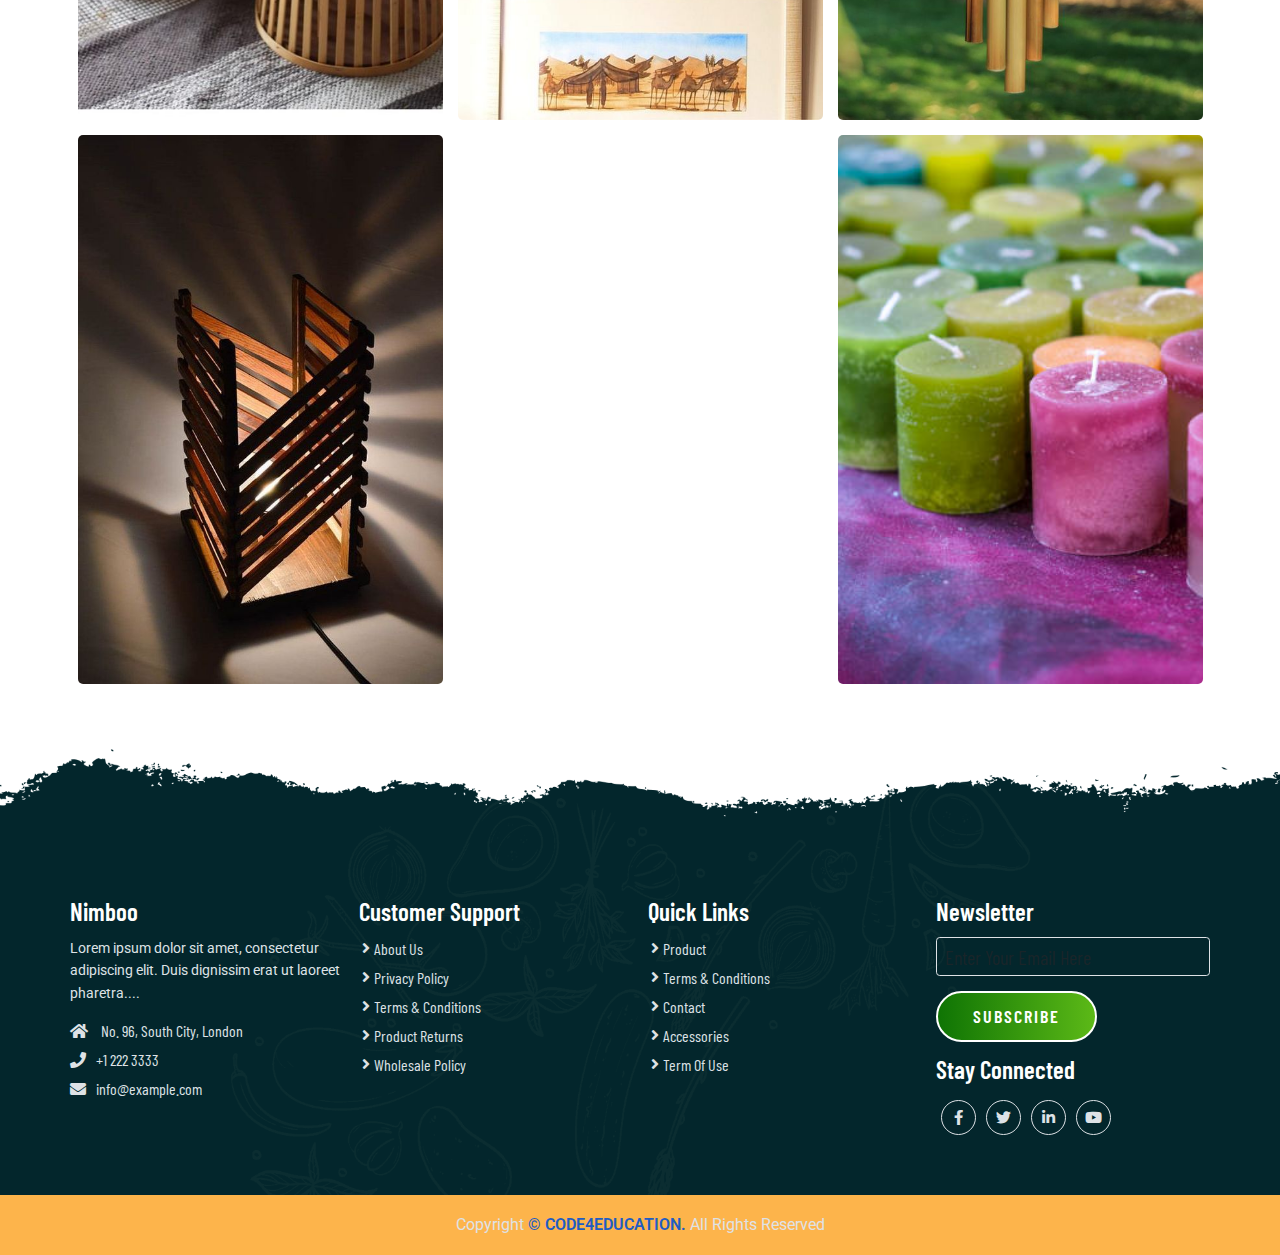
<file: html/gallery.html>
<!--Gallery Page Design-->
<!DOCTYPE html>
<html lang="en">

<head>
    <meta charset="UTF-8">
    <meta http-equiv="X-UA-Compatible" content="IE=edge">
    <meta name="viewport" content="width=device-width, initial-scale=1.0">
    <title>Nimboo</title>
    <link rel="shortcut icon" href="favicon.ico" type="image/x-icon" />

    <!-- Lightbox Pupup -->
    <link rel="stylesheet" href="../lightbox2-dev/src/css/lightbox.css">

    <!-- Bootstrap 5 CDN -->
    <link href="https://cdn.jsdelivr.net/npm/bootstrap@5.1.3/dist/css/bootstrap.min.css" rel="stylesheet">

    <!-- Font Awesome 5 CDN -->
    <link rel="stylesheet" href="https://cdnjs.cloudflare.com/ajax/libs/font-awesome/5.15.4/css/all.min.css" />

    <!-- Style CSS -->
    <link rel="stylesheet" href="../css/style.css">
    <link rel="stylesheet" href="../lightbox2-dev/src/css/lightbox.css">
</head>

<body class="gallery">
    <!-- Navbar Section Start -->
    <header id="full_nav">
        <div class="header">
            <div class="container">
                <nav class="navbar navbar-expand-lg">
                    <a class="navbar-brand" href="../html/index.html">
                        <img decoding="async" src="../images/logo.png" alt="">
                    </a>
                    <button class="navbar-toggler" type="button" data-bs-toggle="collapse" data-bs-target="#main-nav"
                        aria-controls="main-nav" aria-expanded="false" aria-label="Toggle navigation">
                        <!-- <span class="navbar-toggler-icon"></span> -->
                        <i class="fas fa-stream navbar-toggler-icon"></i>
                    </button>

                    <div class="collapse navbar-collapse" id="main-nav">
                        <ul class="navbar-nav mx-auto">
                            <li class="nav-item">
                                <a class="nav-link" href="../html/index.html">Home</a>
                            </li>

                            <li class="nav-item">
                                <a class="nav-link" href="../html/about.html">About</a>
                            </li>

                            <li class="nav-item">
                                <a class="nav-link" href="../html/product.html">Product</a>
                            </li>

                            <li class="nav-item">
                                <a class="nav-link active" href="#">Gallery</a>
                            </li>
                            <li class="nav-item">
                                <a class="nav-link" href="../html/contact.html">Contact</a>
                            </li>
                        </ul>

                        <div class="header_right">
                            <div class="text-lg-end">
                                <span>Call Us!</span>
                                <span class="phone_no">+91 9876543210</span>
                            </div>
                        </div>
                    </div>
                </nav>
            </div>
        </div>
    </header>
    <!-- Navbar Section Exit -->

    <!-- banner Section start -->
    <section class="banner_section">
        <div class="container">
            <div class="banner-content">
                <h1>Gallery</h1>
            </div>
        </div>
    </section>
    <!-- banner section exit -->

    <!-- Gallery Section Start-->
    <section class="gallery_section">
        <div class="container">
            <div class="row">
                <div class="col-12 text-center pb-5">
                    <h2 class="section-title">Our Gallery</h2>
                    <p class="section-subtitle">The Passage Experienced A Surge In Popularity During The 1960s When
                        Again During The 90s As Desktop Publishers</p>
                </div>
                <div class="col-sm-6 col-lg-4 mb-4">
                    <a href="../images/gallery/imgg1.jpg" data-lightbox="image" data-title="Lemon">
                        <img decoding="async" src="../images/gallery/imgg1.jpg" class="img-fluid rounded-3">
                    </a>
                </div>
                <div class="col-sm-6 col-lg-4 mb-4">
                    <a href="../images/gallery/imgg2.jpg" data-lightbox="image" data-title="Lemon">
                        <img decoding="async" src="../images/gallery/imgg2.jpg" class="img-fluid rounded-3">
                    </a>
                </div>
                <div class="col-sm-6 col-lg-4 mb-4">
                    <a href="../images/gallery/imgg3.jpg" data-lightbox="image" data-title="Lemon">
                        <img decoding="async" src="../images/gallery/imgg3.jpg" class="img-fluid rounded-3">
                    </a>
                </div>
                <div class="col-sm-6 col-lg-4 mb-4">
                    <a href="../images/gallery/imgg4.jpg" data-lightbox="image" data-title="Lemon">
                        <img decoding="async" src="../images/gallery/imgg4.jpg" class="img-fluid rounded-3">
                    </a>
                </div>
                <div class="col-sm-6 col-lg-4 mb-4">
                    <a href="../images/gallery/imgg5.jpgg" data-lightbox="image" data-title="Lemon">
                        <img decoding="async" src="../images/gallery/imgg5.jpg" class="img-fluid rounded-3">
                    </a>
                </div>
                <div class="col-sm-6 col-lg-4 mb-4">
                    <a href="../images/gallery/imgg6.jpg" data-lightbox="image" data-title="Lemon">
                        <img decoding="async" src="../images/gallery/imgg6.jpg" class="img-fluid rounded-3">
                    </a>
                </div>
                <div class="col-sm-6 col-lg-4 mb-4">
                    <a href="../images/gallery/imgg7.jpg" data-lightbox="image" data-title="Lemon">
                        <img decoding="async" src="../images/gallery/imgg7.jpg" class="img-fluid rounded-3">
                    </a>
                </div>
                <div class="col-sm-6 col-lg-4 mb-4">
                    <a href="../images/gallery/imgg8.jpg" data-lightbox="image" data-title="Lemon">
                        <img decoding="async" src="../images/gallery/imgg8.jpg" class="img-fluid rounded-3">
                    </a>
                </div>
                <div class="col-sm-6 col-lg-4 mb-4">
                    <a href="../images/gallery/imgg9.jpg" data-lightbox="image" data-title="Lemon">
                        <img decoding="async" src="../images/gallery/imgg9.jpg" class="img-fluid rounded-3">
                    </a>
                </div>
            </div>
        </div>
    </section>
    <!-- Gallery Section Exit -->

    <!-- Footer section Start-->
    <section class="footer_wrapper mt-3 mt-md-0">
        <div class="container px-5 px-lg-0">
            <div class="row">
                <div class="col-lg-3 col-sm-6 mb-5 mb-lg-0">
                    <h5>Nimboo</h5>
                    <p class="mb-4 ps-0 company_details">Lorem ipsum dolor sit amet, consectetur adipiscing elit. Duis
                        dignissim erat ut laoreet
                        pharetra....</p>
                    <div class="contact-info">
                        <ul class="list-unstyled">
                            <li><a href="#"><i class="fa fa-home me-3"></i> No. 96, South City, London</a></li>
                            <li><a href="#"><i class="fa fa-phone me-3"></i>+1 222 3333</a></li>
                            <li><a href="#"><i class="fa fa-envelope me-3"></i>info@example.com</a></li>
                        </ul>
                    </div>
                </div>
                <div class="col-lg-3 col-sm-6 mb-5 mb-lg-0">
                    <h5>Customer Support</h5>
                    <ul class="link-widget p-0">
                        <li><a href="#">About Us</a></li>
                        <li><a href="#">Privacy Policy</a></li>
                        <li><a href="#">Terms & Conditions</a></li>
                        <li><a href="#">Product Returns</a></li>
                        <li><a href="#">Wholesale Policy</a></li>
                    </ul>
                </div>
                <div class="col-lg-3 col-sm-6 mb-5 mb-lg-0">
                    <h5>Quick Links</h5>
                    <ul class="link-widget p-0">
                        <li><a href="#">Product</a></li>
                        <li><a href="#">Terms & Conditions</a></li>
                        <li><a href="#">Contact</a></li>
                        <li><a href="#">Accessories</a></li>
                        <li><a href="#">Term Of Use</a></li>
                    </ul>
                </div>
                <div class="col-lg-3 col-sm-6 mb-5 mb-lg-0">
                    <h5>Newsletter</h5>
                    <div class="form-group mb-4">
                        <input type="email" class="form-control bg-transparent" placeholder="Enter Your Email Here">
                        <button type="submit" class="btn main-btn">Subscribe</button>
                    </div>
                    <h5>Stay Connected</h5>
                    <ul class="social-network d-flex align-items-center p-0">
                        <li><a href="#"><i class="fab fa-facebook-f"></i></a></li>
                        <li><a href="#"><i class="fab fa-twitter"></i></a></li>
                        <li><a href="#"><i class="fab fa-linkedin-in"></i></a></li>
                        <li><a href="#"><i class="fab fa-youtube"></i></a></li>
                    </ul>
                </div>
            </div>
        </div>
        <div class="container-fluid copyright-section">
            <p>Copyright <a href="#">© CODE4EDUCATION.</a> All Rights Reserved</p>
        </div>
    </section>
    <!-- Footer Section Exit  -->

    <!-- jQuery CDN -->
    <script src="https://code.jquery.com/jquery-3.6.0.min.js"></script>

    <!-- Lightbox Pupup -->
    <script src="../lightbox2-dev/src/js/lightbox.js></script>

    <!-- Bootstrap 5 CDN -->
    <script src="https://cdn.jsdelivr.net/npm/@popperjs/core@2.10.2/dist/umd/popper.min.js"></script>
    <script src="https://cdn.jsdelivr.net/npm/bootstrap@5.1.3/dist/js/bootstrap.min.js"></script>

    <!-- Custom JS -->
    <script src="../main.js"></script>
</body>

</html>
</file>
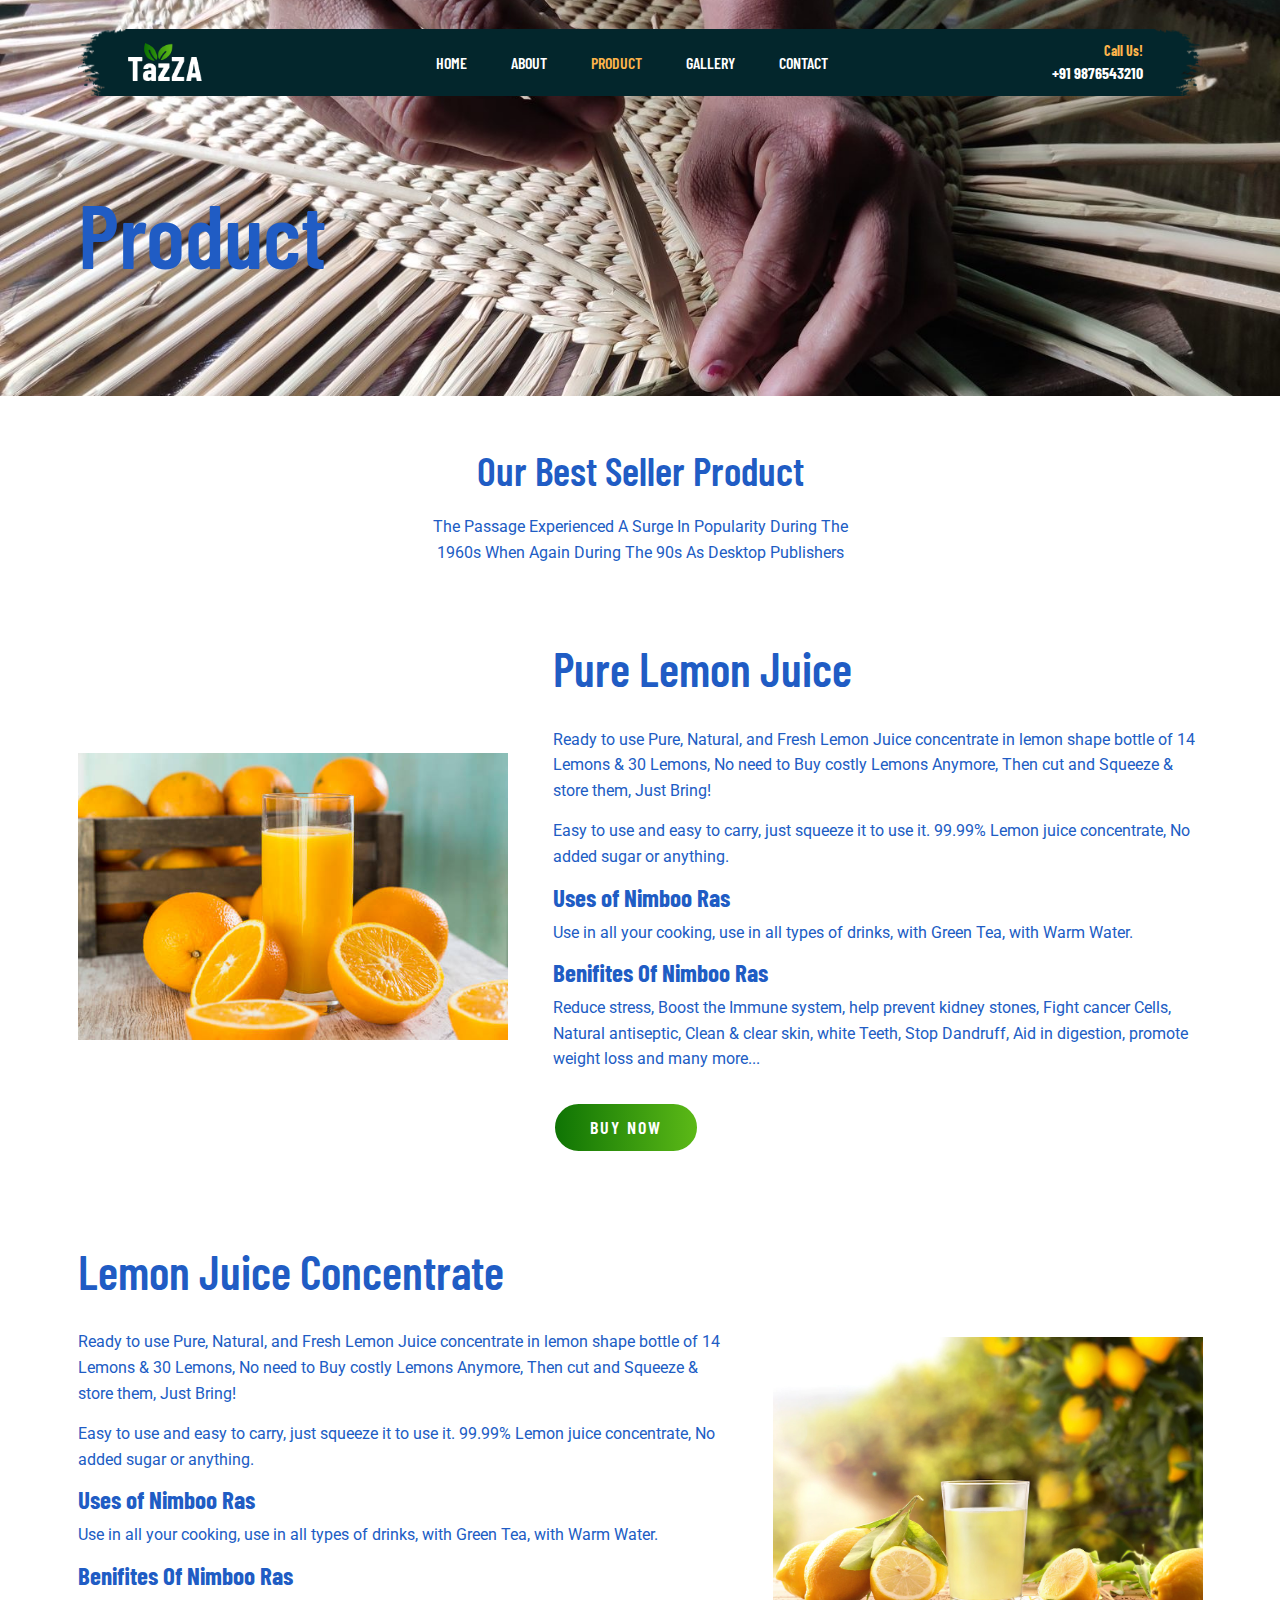
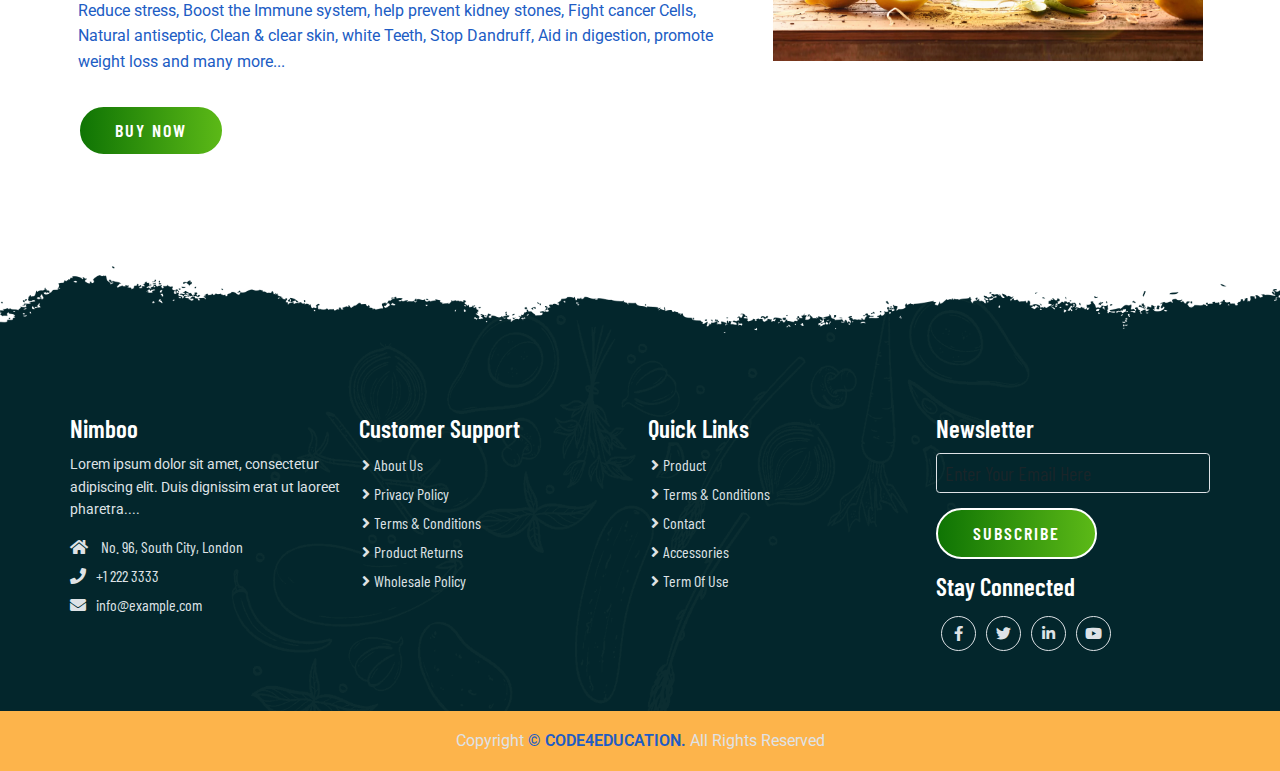
<file: html/product.html>
<!--Product Page Design-->
<!DOCTYPE html>
<html lang="en">

<head>
    <meta charset="UTF-8">
    <meta http-equiv="X-UA-Compatible" content="IE=edge">
    <meta name="viewport" content="width=device-width, initial-scale=1.0">
    <title>Product Page</title>
    <link rel="shortcut icon" href="favicon.ico" type="image/x-icon" />

    <!-- Bootstrap 5 CDN -->
    <link href="https://cdn.jsdelivr.net/npm/bootstrap@5.1.3/dist/css/bootstrap.min.css" rel="stylesheet">

    <!-- Font Awesome 5 CDN -->
    <link rel="stylesheet" href="https://cdnjs.cloudflare.com/ajax/libs/font-awesome/5.15.4/css/all.min.css" />

    <!-- Style CSS -->
    <link rel="stylesheet" href="../css/style.css">
    <link rel="stylesheet" href="../lightbox2-dev/src/css/lightbox.css">
</head>

<body class="product">
    <!-- Navbar Section -->
    <header id="full_nav">
        <div class="header">
            <div class="container">
                <nav class="navbar navbar-expand-lg">
                    <a class="navbar-brand" href="../html/index.html">
                        <img decoding="async" src="../images/logo.png" alt="">
                    </a>
                    <button class="navbar-toggler" type="button" data-bs-toggle="collapse" data-bs-target="#main-nav"
                        aria-controls="main-nav" aria-expanded="false" aria-label="Toggle navigation">
                        <!-- <span class="navbar-toggler-icon"></span> -->
                        <i class="fas fa-stream navbar-toggler-icon"></i>
                    </button>

                    <div class="collapse navbar-collapse" id="main-nav">
                        <ul class="navbar-nav mx-auto">
                            <li class="nav-item active">
                                <a class="nav-link" href="../html/index.html">Home</a>
                            </li>

                            <li class="nav-item">
                                <a class="nav-link" href="../html/about.html">About</a>
                            </li>

                            <li class="nav-item">
                                <a class="nav-link active" href="#">Product</a>
                            </li>

                            <li class="nav-item">
                                <a class="nav-link" href="../html/gallery.html">Gallery</a>
                            </li>
                            <li class="nav-item">
                                <a class="nav-link" href="../html/contact.html">Contact</a>
                            </li>
                        </ul>

                        <div class="header_right">
                            <div class="text-lg-end">
                                <span>Call Us!</span>
                                <span class="phone_no">+91 9876543210</span>
                            </div>
                        </div>
                    </div>
                </nav>
            </div>
        </div>
    </header>
    <!-- Navbar Section end -->

    <!-- banner Section start -->
    <section class="banner_section">
        <div class="container">
            <div class="banner-content">
                <h1>Product</h1>
            </div>
        </div>
    </section>
    <!-- banner section exit -->

    <!--Product Section start -->
    <section class="product_section">
        <div class="container">
            <div class="row justify-content-center">
                <div class="col-12 text-center pb-5">
                    <h2 class="section-title">Our Best Seller Product</h2>
                    <p class="section-subtitle">The Passage Experienced A Surge In Popularity During The 1960s When
                        Again During The 90s As Desktop Publishers</p>
                </div>
            </div>
            <div class="row align-items-center py-5">
                <div class="col-xl-5 col-lg-6 col-12 mb-5">
                    <div class="card border-0 me-lg-5">
                        <img decoding="async" src="../images/products/fresh-fruits1.jpg" alt="products">
                    </div>
                </div>
                <div class="col-xl-7 col-lg-6 col-12 mb-5">
                    <div class="product-content">
                        <h2>Pure Lemon Juice</h2>
                        <div class="product-details">
                            <p>Ready to use Pure, Natural, and Fresh Lemon Juice concentrate in lemon shape bottle of 14
                                Lemons & 30 Lemons, No need to Buy costly Lemons Anymore, Then cut and Squeeze & store
                                them, Just Bring!</p>
                            <p>Easy to use and easy to carry, just squeeze it to use it. 99.99% Lemon juice concentrate,
                                No added sugar or anything.</p>

                            <h4>Uses of Nimboo Ras</h4>
                            <p>Use in all your cooking, use in all types of drinks, with Green Tea, with Warm Water.
                            </p>
                            <h4>Benifites Of Nimboo Ras</h4>
                            <p>Reduce stress, Boost the Immune system, help prevent kidney stones, Fight cancer Cells,
                                Natural antiseptic, Clean & clear skin, white Teeth, Stop Dandruff, Aid in digestion,
                                promote weight loss and many more...</p>

                            <a href="#" class="btn main-btn">Buy Now</a>
                        </div>
                    </div>
                </div>
            </div>
            <div class="row align-items-center py-5">
                <div class="col-xl-7 col-lg-6 col-12 mb-5  order-2 order-lg-1">
                    <div class="product-content">
                        <h2>Lemon Juice Concentrate</h2>
                        <div class="product-details">
                            <p>Ready to use Pure, Natural, and Fresh Lemon Juice concentrate in lemon shape bottle of 14
                                Lemons & 30 Lemons, No need to Buy costly Lemons Anymore, Then cut and Squeeze & store
                                them, Just Bring!</p>
                            <p>Easy to use and easy to carry, just squeeze it to use it. 99.99% Lemon juice concentrate,
                                No added sugar or anything.</p>

                            <h4>Uses of Nimboo Ras</h4>
                            <p>Use in all your cooking, use in all types of drinks, with Green Tea, with Warm Water.
                            </p>
                            <h4>Benifites Of Nimboo Ras</h4>
                            <p>Reduce stress, Boost the Immune system, help prevent kidney stones, Fight cancer Cells,
                                Natural antiseptic, Clean & clear skin, white Teeth, Stop Dandruff, Aid in digestion,
                                promote weight loss and many more...</p>

                            <a href="#" class="btn main-btn">Buy Now</a>
                        </div>
                    </div>
                </div>
                <div class="col-xl-5 col-lg-6 col-12 mb-5 order-1 order-lg-2">
                    <div class="card border-0 ms-lg-5">
                        <img decoding="async" src="../images/products/fresh-fruits2.jpg" alt="product" class="img-fluid">
                    </div>
                </div>
            </div>

        </div>
    </section>
    <!--Product Section Exit -->

    <!-- Footer section -->
    <section class="footer_wrapper mt-3 mt-md-0">
        <div class="container px-5 px-lg-0">
            <div class="row">
                <div class="col-lg-3 col-sm-6 mb-5 mb-lg-0">
                    <h5>Nimboo</h5>
                    <p class="mb-4 ps-0 company_details">Lorem ipsum dolor sit amet, consectetur adipiscing elit. Duis
                        dignissim erat ut laoreet
                        pharetra....</p>
                    <div class="contact-info">
                        <ul class="list-unstyled">
                            <li><a href="#"><i class="fa fa-home me-3"></i> No. 96, South City, London</a></li>
                            <li><a href="#"><i class="fa fa-phone me-3"></i>+1 222 3333</a></li>
                            <li><a href="#"><i class="fa fa-envelope me-3"></i>info@example.com</a></li>
                        </ul>
                    </div>
                </div>
                <div class="col-lg-3 col-sm-6 mb-5 mb-lg-0">
                    <h5>Customer Support</h5>
                    <ul class="link-widget p-0">
                        <li><a href="#">About Us</a></li>
                        <li><a href="#">Privacy Policy</a></li>
                        <li><a href="#">Terms & Conditions</a></li>
                        <li><a href="#">Product Returns</a></li>
                        <li><a href="#">Wholesale Policy</a></li>
                    </ul>
                </div>
                <div class="col-lg-3 col-sm-6 mb-5 mb-lg-0">
                    <h5>Quick Links</h5>
                    <ul class="link-widget p-0">
                        <li><a href="#">Product</a></li>
                        <li><a href="#">Terms & Conditions</a></li>
                        <li><a href="#">Contact</a></li>
                        <li><a href="#">Accessories</a></li>
                        <li><a href="#">Term Of Use</a></li>
                    </ul>
                </div>
                <div class="col-lg-3 col-sm-6 mb-5 mb-lg-0">
                    <h5>Newsletter</h5>
                    <div class="form-group mb-4">
                        <input type="email" class="form-control bg-transparent" placeholder="Enter Your Email Here">
                        <button type="submit" class="btn main-btn">Subscribe</button>
                    </div>
                    <h5>Stay Connected</h5>
                    <ul class="social-network d-flex align-items-center p-0">
                        <li><a href="#"><i class="fab fa-facebook-f"></i></a></li>
                        <li><a href="#"><i class="fab fa-twitter"></i></a></li>
                        <li><a href="#"><i class="fab fa-linkedin-in"></i></a></li>
                        <li><a href="#"><i class="fab fa-youtube"></i></a></li>
                    </ul>
                </div>
            </div>
        </div>
        <div class="container-fluid copyright-section">
            <p>Copyright <a href="#">© CODE4EDUCATION.</a> All Rights Reserved</p>
        </div>
    </section>
    <!-- Footer Section Exit  -->

    <!-- Bootstrap 5 CDN -->
    <script src="https://cdn.jsdelivr.net/npm/@popperjs/core@2.10.2/dist/umd/popper.min.js"></script>
    <script src="https://cdn.jsdelivr.net/npm/bootstrap@5.1.3/dist/js/bootstrap.min.js"></script>

    <!-- Custom JS -->
    <script src="../main.js"></script>
</body>

</html>
</file>
<file: css/style.css>
/* General CSS */
         @import url('https://fonts.googleapis.com/css2?family=Barlow+Condensed:wght@200;300;400;500;600;700;800;900&display=swap');
         @import url('https://fonts.googleapis.com/css2?family=Roboto:wght@300;400;500;700;900&display=swap');
         
         *,
         *::before,
         *::after {
             -webkit-box-sizing: border-box;
             -moz-box-sizing: border-box;
             box-sizing: border-box;
             margin: 0;
             padding: 0;
             text-decoration: none;
             outline: none;
         }
         
         :root {
         
             /* Background Color */
             --bg-white:#fff;
         
             /* Text Colors */
             --primary-text: #205cc4;
             --secondary-color:#fdb44b;
             --light-color: #e2f6de;
             --dark-color: #03262c;
             --text-white: #fff;
             --text-gray: #dee2e6;
             --anchor-color: #007aff;
         
             /* Font Family */
             --primary-font: 'Barlow Condensed', sans-serif;
             --secondary-font: 'Roboto', sans-serif;
         }
         
         body,
         html {
             color: var(--primary-text);
             font-size: 10px;
             font-weight: 400;
             font-family: var(--primary-font);
             scroll-behavior: smooth;
             line-height: 1.5;
         }
         
         h1,
         h2,
         h3,
         h4,
         h5,
         h6,
         p {
             margin: 0;
         }
         
         h1 {
             font-size: 9rem;
             line-height: 1.4;
             font-weight: 600;
             color: var(--primary-text);
         }
         
         h2 {
             color: var(--primary-text);
             font-size: 4.7rem;
             font-weight: 600;
             display: inline-block;
             text-transform: capitalize;
             line-height: 1.2;
             margin-bottom: 2rem;
         }
         
         h3 {
             color: var(--text-white);
             font-size: 3.1rem;
             line-height: 1.2;
             font-weight: 700;
         }
         
         h4 {
             font-size: 2.5rem;
             font-weight: 700;
             line-height: 1;
             color: var(--primary-text);
         }
         
         h5 {
             font-size: 1.8rem;
             font-weight: 600;
             line-height: 1;
             color: var(--primary-text);
         }
         
         p {
             font-size: 1.6rem;
             line-height: 1.6;
             margin-top: 1rem;
             color: var(--primary-text);
             font-family: var(--secondary-font);
         }
         
         embed,
         iframe,
         img,
         object {
             max-width: 100%;
         }
         
         ul {
             margin: 0;
             padding: 0;
             list-style: none;
         }
         
         a,
         a:active,
         a:focus,
         a:hover,
         button {
             text-decoration: none;
             outline: 0;
         }
         
         li a {
             color: var(--text-white);
         }
         
         a:hover,
         button:hover {
             -webkit-transition: all 0.3s ease-in;
             -o-transition: all 0.3s ease-in;
             -moz-transition: all 0.3s ease-in;
             transition: all 0.3s ease-in;
         }
         
         ::-webkit-scrollbar {
             width: 10px;
         } 
         ::-webkit-scrollbar-track {
             background:var(--white); 
         } 
         ::-webkit-scrollbar-thumb {
             background: var(--secondary-color); 
         }  
         
         .main-btn {
             position: relative;
             color: var(--bg-white);
             background: linear-gradient(to right, #0f7404, #5cb917);
             z-index: 1;
             overflow: hidden;
             border: 0.2rem solid var(--bg-white);
             border-radius: 3.5rem;
             text-transform: uppercase;
             padding: 1rem 3.5rem;
             font-weight: 600;
             font-size: 1.8rem;
             margin-top: 1.5rem;
             letter-spacing: 0.2rem;
         }
         
         .main-btn:hover {
             background: var(--bg-white);
             color: var(--secondary-color);
             border: 0.2rem solid var(--secondary-color);
         }
         
         section {
             padding: 5rem 0;
         }
         
         .section-title {
             font-size: 4rem;
             font-weight: 600;
             color: var(--primary-text);
             text-transform: capitalize;
             margin-bottom: 2rem;
         }
         
         .section-subtitle {
             font-size: 1.6rem;
             font-weight: 400;
             color: var(--primary-text);
             font-family: var(--secondary-font);
             max-width: 40%;
             margin: auto;
             margin-bottom: 1.5rem;
         }
         
         .about .banner_section,
         .product .banner_section,
         .gallery .banner_section,
         .contact .banner_section,
         .distributors .banner_section {
             background: url('../images/banner-slide/background.jpg');
             background-repeat: no-repeat;
             background-position: center;
             background-size: cover;
             padding-top: 17rem;
             padding-bottom: 10rem;
             min-height: auto;
         }
         
         .contact .contact-form,
         .distributors .contact-form {
             background-color: var(--light-color);
             padding: 5rem;
             box-shadow: 0 0.2rem 1.5rem rgb(0 0 0 / 4%);
         }
         
         .contact .contact-form .form-control:focus,
         .distributors .contact-form .form-control:focus {
             outline: none;
             box-shadow: none;
         }
         
         .contact .contact-form .form-control::placeholder,
         .distributors .contact-form .form-control::placeholder {
             color: var(--primary-text);
         }
         
         .contact .contact-form .form-control,
         .distributors .contact-form .form-control {
             padding: 1rem 1.5rem;
             border-radius: 0.rem;
             border: 0.1rem solid var(--secondary-color);
             color: var(--primary-text);
             font-size: 1.5rem;
             font-weight: 400;
             font-family: var(--secondary-font);
         }
         
         /* 01 navbar css */
         
         .header {
             position: absolute;
             width: 100%;
             top: 2rem;
             left: 0;
             z-index: 2;
         }
         
         .header .navbar {
             background: url('../images/header-bg.png');
             background-repeat: no-repeat;
             background-position: center;
             background-size: contain;
             padding: 2rem 5rem;
         }
         
         .navbar-brand {
             width: 7.5rem;
             margin-top: -0.1rem;
         }
         
         .header .navbar-nav .nav-link {
             color: var(--text-white);
             text-transform: uppercase;
             font-size: 1.6rem;
             font-weight: 600;
             padding: 0.5rem 2rem;
             margin: 0 0.2rem;
             font-family: var(--primary-font);
         }
         
         .header .navbar-nav .nav-link:hover,
         .header .navbar-nav .nav-link.active {
             color: var(--secondary-color);
         }
         
         .header .navbar-toggler {
             color: var(--text-white);
             font-size: 2rem;
             height: 2.7rem;
             padding: 0;
         }
         
         .header .navbar-toggler:focus {
             outline: none;
             box-shadow: none;
         }
         
         .header .header-right ul img {
             width: 2rem;
         }
         
         .header .header_right span {
             color: var(--secondary-color);
             display: block;
             font-weight: 700;
             font-size: 1.4rem;
             margin-right: 1rem;
         }
         
         .header .header_right .phone_no {
             color: var(--text-white);
             font-size: 1.6rem;
         }
         
         .header .header_right a {
             height: 3.5rem;
             width: 3.5rem;
             text-align: center;
             background-color: #13424a;
             border-radius: 50%;
             margin-left: 1rem;
             display: flex;
             align-items: center;
             justify-content: center;
         }
         
         .header-scrolled {
             position: fixed;
             top: -0.4rem;
             left: 0;
             right: 0;
             width: 100%;
             max-width: 1320px;
             margin: auto;
             z-index: 999;
             /* box-shadow: .5084rem 1.1419rem 2.5rem 0 rgb(0 0 0 / 8%); */
             transition: 0.3s ease-in-out;
         }
         
         /* 02 Banner Section */
         
         .banner_section {
             background: url('../images/banner-slide/backgroung1.jpg');
             background-repeat: no-repeat;
             background-size: cover;
             background-position: center;
             min-height: 90vh;
         }
         
         .banner_section .carousel-item {
             padding: 3rem 0;
             height: 90vh;
         }
         
         .banner_section .carousel-caption {
             top: 30%;
             bottom: 0;
             left: 3%;
             right: 0;
             text-align: left;
             width: 100%;
         }
         
         .banner_section .carousel-caption h3 {
             padding: 0.5rem 1.5rem;
             background-color: var(--dark-color);
             display: inline;
         }
         
         .banner_section .carousel-caption p {
             max-width: 40rem;
             margin-bottom: 2rem;
         }
         
         /* Features CSS */
         
         .feature_section .features-box {
             background-color: transparent;
             border: 0.15rem solid var(--light-color);
             padding: 8rem 0;
             transition: all 0.3s;
         }
         
         .feature_section .features-box .features-icon-border {
             background-color: transparent;
             border-radius: 50%;
             border: 0.2rem solid var(--light-color);
             padding: 1.3rem;
             display: inline-block;
         }
         
         .feature_section .features-box .features-icon {
             height: 6.5rem;
             width: 6.5rem;
             background-color: var(--light-color);
             margin: auto;
             border-radius: 50%;
             display: flex;
             align-items: center;
             justify-content: center;
         }
         
         .feature_section .features-box .features-icon img {
             width: 3.7rem;
         }
         
         .feature_section .features-box h3 {
             margin-top: 1.5rem;
             color: var(--primary-text);
         }
         
         .feature_section .features-box:hover {
             background-color: #03262c;
             border-color: #03262c;
         }
         
         .feature_section .features-box:hover h3 {
             color: #fff;
         }
         
         .feature_section .features-box:hover .features-icon-border {
             border-color: #36970e;
         }
         
         
         /* About Section */
         
         .landing_about_section {
             background: url('../images/about/about1.jpg');
             background-repeat: no-repeat;
             background-size: cover;
             background-position: center;
             padding: 9rem 0;
         }
         
         .landing_about_section p {
             color: var(--primary-text);
             margin-bottom: 2rem;
             background-color:#03262c;
         }
         
         
         /* product card design */
         
         .landing_product_section .product-card {
             position: relative;
             overflow: hidden;
             cursor: pointer;
             border: transparent;
             border: 0.2rem solid var(--light-color);
             padding: 2rem 1rem;
             position: relative;
             transition: all 0.3s;
         }
         
         .landing_product_section .product-card .product-img {
             margin-bottom: 7rem;
             text-align: center;
         }
         
         .landing_product_section .product-card h3 {
             color: var(--primary-text);
         }
         
         .landing_product_section .product-card span {
             font-size: 1.8rem;
             font-weight: 600;
             text-transform: uppercase;
             color: var(--secondary-color);
             margin-right: 0.5rem;
             text-decoration: line-through;
             transition: all 0.3s;
         
         }
         
         .landing_product_section .product-detail {
             position: absolute;
             bottom: -22rem;
             right: 0;
             left: 0;
             text-align: center;
             padding: 5rem 1rem;
             background-color: var(--dark-color);
             transition: all 0.5s ease;
         }
         
         .landing_product_section .product-card:hover .product-detail {
             bottom: 0;
         }
         
         
         /* 4.5 Testimonial */
         .testimonial_section {
             background-color: var(--light-color);
             padding-bottom: 8rem;
         }
         
         .testimonial_section .carousel-indicators {
             bottom: -6rem;
         }
         
         .testimonial_section .carousel-indicators button {
             background-color: var(--dark-color);
             width: 1.2rem;
             height: 1.2rem;
             border-radius: 50%;
         
         }
         
         .testimonial_section .card {
             background: url('../images/testimonial/testimonial-bg.png');
             background-size: cover;
             background-repeat: no-repeat;
             background-position: center center;
             text-align: center;
             color: black;
             padding: 5rem 5rem 5rem 0;
             border-radius: 0 .5rem .5rem 0;
             border: 0.1rem solid transparent;
         }
         
         .testimonial_section .profile-box {
             padding: 1.875rem;
             background-color: var(--dark-color);
             border-radius: .5rem 0 0 .5rem;
         }
         
         .testimonial_section .profile-box img {
             border-radius: .625rem 3.125rem;
             width: 100%;
             height: 100%;
             object-fit: cover;
         }
         
         .testimonial_section .desc-box {
             padding-left: 2.5rem;
         }
         
         /* Gallery CSS */
         
         .gallery_section img {
             width: 100%;
             height: 100%;
             object-fit: cover;
         }
         
         /* Footer CSS */
         
         .footer_wrapper {
             background: url('../images/footer-bg/footer_bg.png');
             background-repeat: no-repeat;
             background-size: cover;
             background-position: top center;
             padding-top: 15rem;
             padding-bottom: 0rem;
         }
         
         .footer_wrapper h5 {
             color: var(--text-white);
             font-size: 2.5rem;
             margin-bottom: 1.25rem;
         }
         
         .footer_wrapper ul li {
             margin-bottom: .5rem;
             list-style: none;
         }
         
         .footer_wrapper .company_details {
             font-size: 1.4rem;
         }
         
         .footer_wrapper .contact-info li a {
             color: var(--text-gray);
             font-size: 1.6rem;
         }
         
         .footer_wrapper .link-widget li a,
         .footer_wrapper p {
             color: var(--text-gray);
             font-size: 1.6rem;
             padding-left: 1.5rem;
             position: relative;
             -webkit-transition: all 0.3s ease-out 0s;
             transition: all 0.3s ease-out 0s;
         }
         
         .footer_wrapper .link-widget li a::before {
             content: '\f105';
             font-family: "Font Awesome 5 Free";
             font-weight: 900;
             position: absolute;
             left: 0.3rem;
             top: 50%;
             -webkit-transform: translateY(-50%);
             transform: translateY(-50%);
         }
         
         .footer_wrapper .link-widget li a:hover {
             margin-left: .625rem;
             color: var(--secondary-color);
         }
         
         .footer_wrapper .social-network a {
             width: 3.5rem;
             height: 3.5rem;
             margin: .5rem;
             line-height: 3.2rem;
             font-size: 1.5rem;
             display: inline-block;
             border: .125rem solid var(--text-gray);
             color: var(--text-gray);
             text-align: center;
             border-radius: 100%;
             -webkit-transition: all 0.3s cubic-bezier(0.645, 0.045, 0.355, 1);
             transition: all 0.3s cubic-bezier(0.645, 0.045, 0.355, 1);
         }
         
         .footer_wrapper .social-network a:hover {
             background-color: var(--secondary-color);
             border-color: var(--secondary-color);
             color: var(--text-white);
             box-shadow: 0 .625rem .9375rem 0 rgb(0 0 0 / 10%);
             transform: translateY(-0.1875rem);
         }
         
         .footer_wrapper .form-control {
             font-size: 2rem;
             color: white;
         }
         
         .footer_wrapper .form-control:focus {
             outline: none;
             box-shadow: none;
             border-color: var(--secondary-color);
         }
         
         .footer_wrapper .copyright-section {
             background-color: var(--secondary-color);
             text-align: center;
             margin-top: 5rem;
         }
         
         .footer_wrapper .copyright-section p {
             margin-top: 0;
             padding: 3rem 0;
             line-height: 0;
         }
         
         .footer_wrapper .copyright-section a {
             color: var(--primary-text);
             font-weight: 600;
         }

         /* ===========================
About Page CSS
============================== */

.about .about-details p {
    color: var(--primary-text);
}

/* ===========================
Contact Page CSS
============================== */
.contact .contact-form textarea {
    min-height: 15rem;
}

.contact .content-box .info-box li {
    position: relative;
    padding-left: 7rem;
    padding-bottom: 3.5rem;
    margin-bottom: 2.9rem;
}

.contact .content-box .info-box li i {
    position: absolute;
    left: 0;
    top: 1.5rem;
    font-size: 4.5rem;
    line-height: 4.5rem;
    color: var(--primary-text);
}

.contact .content-box .info-box li p {
    color: var(--primary-text);
}

.contact .content-box .info-box li a {
    color: var(--dark-color);
    font-size: 2.5rem;
    font-weight: 400;
    margin-bottom: 0;
    font-family: var(--secondary-font);
}


/* ===========================
Product Page CSS
============================== */

.product .product-details p {
    margin-bottom: 1.5rem;


}
</file>
